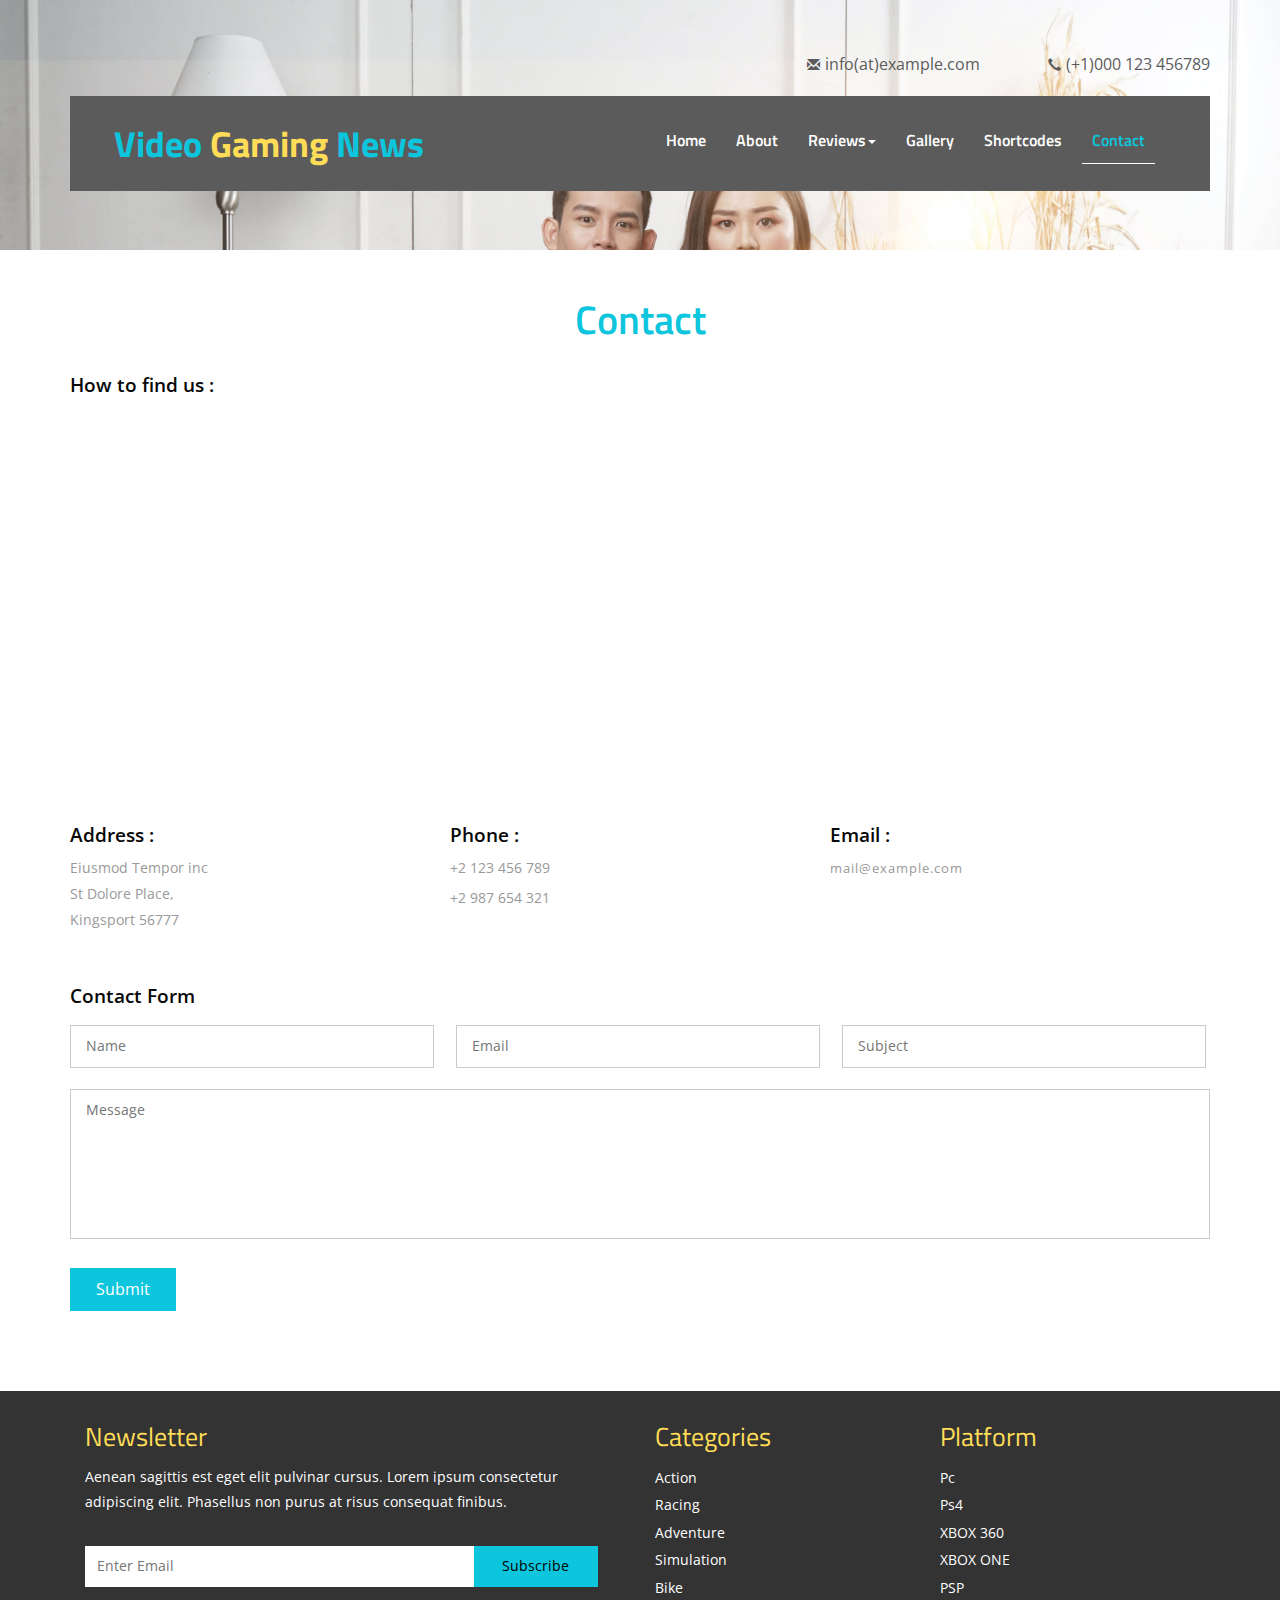
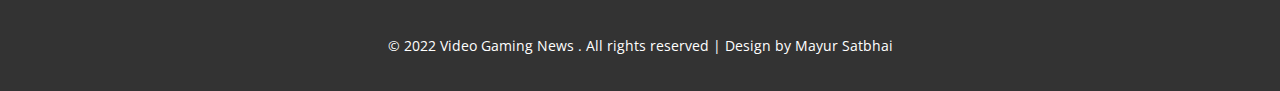
<file: contact.html>
<!DOCTYPE HTML>
<html>
<head>
<title>Video Gaming News a Games Category Flat Bootstrap Responsive Website Template | Contact :: w3layouts</title>

<link href="css/bootstrap.css" rel='stylesheet' type='text/css' />
<link href="css/style.css" rel='stylesheet' type='text/css' />

<!-- jQuery (necessary JavaScript plugins) -->
<script type='text/javascript' src="js/jquery-1.11.1.min.js"></script>
<!-- Custom Theme files -->
<link href='//fonts.googleapis.com/css?family=Open+Sans:400,300,600,700,800|Titillium+Web:400,600,700,300' rel='stylesheet' type='text/css'>
<!-- Custom Theme files -->
<!--//theme-style-->
<meta name="viewport" content="width=device-width, initial-scale=1">
<meta http-equiv="Content-Type" content="text/html; charset=utf-8" />
<meta name="keywords" content="Video Gaming News Responsive web template, Bootstrap Web Templates, Flat Web Templates, Andriod Compatible web template, 
Smartphone Compatible web template, free webdesigns for Nokia, Samsung, LG, SonyErricsson, Motorola web design" />
<script type="application/x-javascript"> addEventListener("load", function() { setTimeout(hideURLbar, 0); }, false); function hideURLbar(){ window.scrollTo(0,1); } </script>

  
</head>
<body>
<!-- header -->
<div class="banner banner2">
	 <div class="container">
		 <div class="headr-right">
				<div class="details">
					<ul>
						<li><a href="mailto:@example.com"><span class="glyphicon glyphicon-envelope" aria-hidden="true"></span>info(at)example.com</a></li>
						<li><span class="glyphicon glyphicon-earphone" aria-hidden="true"></span>(+1)000 123 456789</li>
					</ul>
			  </div>
		 </div>
		 <div class="banner_head_top">
			  <div class="logo">
					<h1><a href="index.html">Video  <span>Gaming </span>News</a></h1>
			 </div>	
			 <div class="top-menu">	 
			     <div class="content white">
					 <nav class="navbar navbar-default">
						 <div class="navbar-header">
							<button type="button" class="navbar-toggle" data-toggle="collapse" data-target="#bs-example-navbar-collapse-1">
								<span class="sr-only">Toggle navigation</span>
								<span class="icon-bar"></span>
								<span class="icon-bar"></span>
								<span class="icon-bar"></span>
							</button>				
						 </div>
						 <!--/navbar header-->		
						 <div class="collapse navbar-collapse" id="bs-example-navbar-collapse-1">
							 <ul class="nav navbar-nav">
								 <li><a href="index.html">Home</a></li>
								 <li><a href="about.html">About</a></li>
								 <li class="dropdown">
									<a href="#" class="scroll dropdown-toggle" data-toggle="dropdown">Reviews<b class="caret"></b></a>
									<ul class="dropdown-menu">
										<li><a href="review.html">Review 1</a></li>
										<li><a href="review.html">Review 2</a></li>
										<li><a href="review.html">Review 3</a></li>
									</ul>
								 </li>					
								 <li><a href="gallery.html">Gallery</a></li>
								 <li><a href="shortcodes.html">Shortcodes</a></li>
								 <li class="active"><a href="contact.html">Contact</a></li>
							 </ul>
							</div>
						  <!--/navbar collapse-->
					 </nav>
					  <!--/navbar-->
				 </div>
					 <div class="clearfix"></div>
					<script type="text/javascript" src="js/bootstrap-3.1.1.min.js"></script>
			  </div>
				 <div class="clearfix"></div>
		  </div>
	 </div>	 
</div>
<!---->
<div class="contact">
		<div class="container">
				<h2>Contact</h2>
			<div class="map">
				<h4>How to find us :</h4>
					<iframe src="https://www.google.com/maps/embed?pb=!1m18!1m12!1m3!1d3886.684442427422!2d80.23489400000001!3d13.055746999999991!2m3!1f0!2f0!3f0!3m2!1i1024!2i768!4f13.1!3m3!1m2!1s0x3a52665faca71f3d%3A0x4eb15438d7a22677!2sFrench+Loaf!5e0!3m2!1sen!2sin!4v1433740002194" style="border:0"></iframe>

				</div>
			<div class="address">
				<div class="col-md-4 address-grids">
					<h4>Address :</h4>
					<ul>
						<li><p>Eiusmod Tempor inc<br>
								St Dolore Place,<br>
								Kingsport 56777</p>
						</li>
					</ul>
				</div>
				<div class="col-md-4 address-grids">
					<h4>Phone :</h4>
					<p>+2 123 456 789</p>
					<p>+2 987 654 321</p>
				</div>
				<div class="col-md-4 address-grids">
					<h4>Email :</h4>
					<p><a href="mailto:example@email.com">mail@example.com</a></p>
				</div>
				<div class="clearfix"> </div>
			</div>	
			<div class="contact-form">
				<h4>Contact Form</h4>
				<form action="https://sendmail.w3layouts.com/submitForm" method="post">
					<input type="text" name="w3lName" placeholder="Name" required="">
					<input type="email" name="w3lSender" placeholder="Email" required="">
					<input type="text" name="w3lSubject" placeholder="Subject" required="">
					<textarea placeholder="Message" name="w3lMessage" required=""></textarea>
					<button type="submit" class="btn1 btn-1 btn-1b">Submit</button>
				</form>
			</div>	
		</div>
	</div>
	<!-- //contact -->

<!-- footer -->
<div class="footer">
	 <div class="container">
		 <div class="footer-grids">
			 <div class="col-md-6 news-ltr">
				 <h4>Newsletter</h4>
				 <p>Aenean sagittis est eget elit pulvinar cursus. Lorem ipsum consectetur adipiscing elit. Phasellus non purus at risus consequat finibus.</p>
				 <form action="#" method="post">					 
					<input type="text" class="text" name="email" placeholder="Enter Email" required="" />
					 <input type="submit" value="Subscribe">
					 <div class="clearfix"></div>
				 </form>		 
			 </div>
			 <div class="col-md-3 ftr-grid">
				 <h3>Categories</h3>
				 <ul class="ftr-list">
					 <li><a href="#">Action</a></li>
					 <li><a href="#">Racing</a></li>
					 <li><a href="#">Adventure</a></li>
					 <li><a href="#">Simulation</a></li>
					 <li><a href="#">Bike</a></li>
				 </ul>							 
			 </div>	
			 <div class="col-md-3 ftr-grid">
				 <h3>Platform</h3>
				 <ul class="ftr-list">
					 <li><a href="#">Pc</a></li>
					 <li><a href="#">Ps4</a></li>
					 <li><a href="#">XBOX 360</a></li>					 
					 <li><a href="#">XBOX ONE</a></li>
					 <li><a href="#">PSP</a></li>
				 </ul>				 
			 </div>			 	
			 <div class="clearfix"></div>
		 </div>
	 </div>
</div>
<!---->
<div class="copywrite">
	 <div class="container">
		 <p> © 2022 Video Gaming News  . All rights reserved | Design by Mayur Satbhai</p>
	 </div>
</div>
<!---->

</body>
</html>
</file>
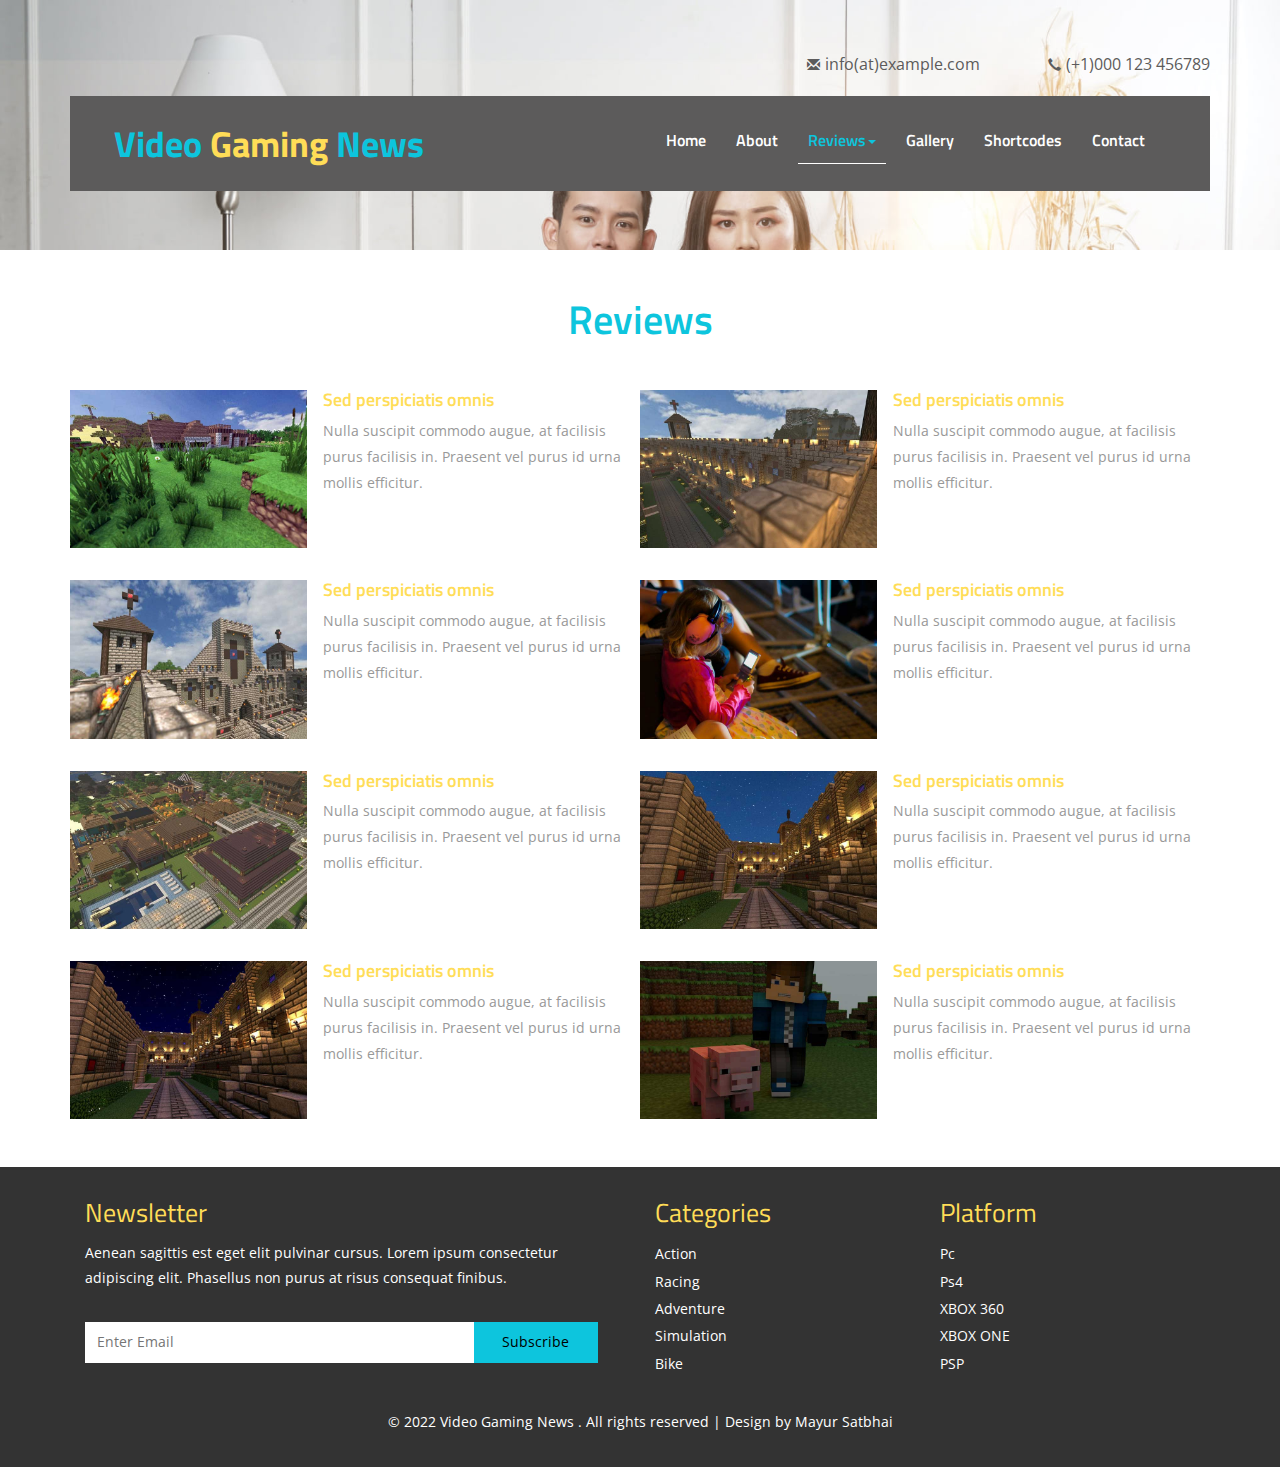
<file: review.html>
<!DOCTYPE HTML>
<html>
<head>
<title>Video Gaming News  a Games Category Flat Bootstrap Responsive Website Template | Reviews :: w3layouts</title>

<link href="css/bootstrap.css" rel='stylesheet' type='text/css' />
<link href="css/style.css" rel='stylesheet' type='text/css' />

<!-- jQuery (necessary JavaScript plugins) -->
<script type='text/javascript' src="js/jquery-1.11.1.min.js"></script>
<!-- Custom Theme files -->
<link href='//fonts.googleapis.com/css?family=Open+Sans:400,300,600,700,800|Titillium+Web:400,600,700,300' rel='stylesheet' type='text/css'>
<!-- Custom Theme files -->
<!--//theme-style-->
<meta name="viewport" content="width=device-width, initial-scale=1">
<meta http-equiv="Content-Type" content="text/html; charset=utf-8" />
<meta name="keywords" content="Video Gaming News  Responsive web template, Bootstrap Web Templates, Flat Web Templates, Andriod Compatible web template, 
Smartphone Compatible web template, free webdesigns for Nokia, Samsung, LG, SonyErricsson, Motorola web design" />
<script type="application/x-javascript"> addEventListener("load", function() { setTimeout(hideURLbar, 0); }, false); function hideURLbar(){ window.scrollTo(0,1); } </script>

  
</head>
<body>
<!-- header -->
<div class="banner banner2">
	 <div class="container">
		 <div class="headr-right">
				<div class="details">
					<ul>
						<li><a href="mailto:@example.com"><span class="glyphicon glyphicon-envelope" aria-hidden="true"></span>info(at)example.com</a></li>
						<li><span class="glyphicon glyphicon-earphone" aria-hidden="true"></span>(+1)000 123 456789</li>
					</ul>
			  </div>
		 </div>
		 <div class="banner_head_top">
			  <div class="logo">
					<h1><a href="index.html">Video  <span>Gaming </span>News</a></h1>
			 </div>	
			 <div class="top-menu">	 
			     <div class="content white">
					 <nav class="navbar navbar-default">
						 <div class="navbar-header">
							<button type="button" class="navbar-toggle" data-toggle="collapse" data-target="#bs-example-navbar-collapse-1">
								<span class="sr-only">Toggle navigation</span>
								<span class="icon-bar"></span>
								<span class="icon-bar"></span>
								<span class="icon-bar"></span>
							</button>				
						 </div>
						 <!--/navbar header-->		
						 <div class="collapse navbar-collapse" id="bs-example-navbar-collapse-1">
							 <ul class="nav navbar-nav">
								 <li><a href="index.html">Home</a></li>
								 <li><a href="about.html">About</a></li>
								 <li class="dropdown active">
									<a href="#" class="scroll dropdown-toggle" data-toggle="dropdown">Reviews<b class="caret"></b></a>
									<ul class="dropdown-menu">
										<li><a href="review.html">Review 1</a></li>
										<li><a href="review.html">Review 2</a></li>
										<li><a href="review.html">Review 3</a></li>
									</ul>
								 </li>					
								 <li><a href="gallery.html">Gallery</a></li>
								 <li><a href="shortcodes.html">Shortcodes</a></li>
								 <li><a href="contact.html">Contact</a></li>
							 </ul>
							</div>
						  <!--/navbar collapse-->
					 </nav>
					  <!--/navbar-->
				 </div>
					 <div class="clearfix"></div>
					<script type="text/javascript" src="js/bootstrap-3.1.1.min.js"></script>
			  </div>
				 <div class="clearfix"></div>
		  </div>
	 </div>	 
</div>
<!---->
<div class="review">
	 <div class="container">
		 <h2>Reviews</h2>
		 <div class="review-sec">
			 <div class="review-grids">
				 <div class="col-md-6 revw">
					 <div class="rft-grid">
						 <div class="col-md-5 rft-pic">
							 <a href="single.html"><img src="images/g7.jpg" class="img-responsive" alt=""/></a>
						 </div>
						 <div class="col-md-7 rft-pic-info">
							  <h4><a href="single.html">Sed perspiciatis omnis</a></h4>
							 <p>Nulla suscipit commodo augue, at facilisis purus facilisis in. Praesent vel purus id urna mollis efficitur.</p>
						 </div>
						 <div class="clearfix"></div>
					 </div>
				 </div>
				 <div class="col-md-6 revw">
					 <div class="rft-grid">
						 <div class="col-md-5 rft-pic">
							 <a href="single.html"><img src="images/g8.jpg" class="img-responsive" alt=""/></a>
						 </div>
						 <div class="col-md-7 rft-pic-info">
							  <h4><a href="single.html">Sed perspiciatis omnis</a></h4>
							 <p>Nulla suscipit commodo augue, at facilisis purus facilisis in. Praesent vel purus id urna mollis efficitur.</p>
						 </div>
						 <div class="clearfix"></div>
					 </div>
				 </div>
				 <div class="clearfix"></div>
			 </div>
			 <div class="review-grids">
				 <div class="col-md-6 revw">
					 <div class="rft-grid">
						 <div class="col-md-5 rft-pic">
							 <a href="single.html"><img src="images/g2.jpg" class="img-responsive" alt=""/></a>
						 </div>
						 <div class="col-md-7 rft-pic-info">
							  <h4><a href="single.html">Sed perspiciatis omnis</a></h4>
							 <p>Nulla suscipit commodo augue, at facilisis purus facilisis in. Praesent vel purus id urna mollis efficitur.</p>
						 </div>
						 <div class="clearfix"></div>
					 </div>
				 </div>
				 <div class="col-md-6 revw">
					 <div class="rft-grid">
						 <div class="col-md-5 rft-pic">
							 <a href="single.html"><img src="images/g1.jpg" class="img-responsive" alt=""/></a>
						 </div>
						 <div class="col-md-7 rft-pic-info">
							  <h4><a href="single.html">Sed perspiciatis omnis</a></h4>
							 <p>Nulla suscipit commodo augue, at facilisis purus facilisis in. Praesent vel purus id urna mollis efficitur.</p>
						 </div>
						 <div class="clearfix"></div>
					 </div>
				 </div>
				 <div class="clearfix"></div>
			 </div>
			 <div class="review-grids">
				 <div class="col-md-6 revw">
					 <div class="rft-grid">
						 <div class="col-md-5 rft-pic">
							 <a href="single.html"><img src="images/g3.jpg" class="img-responsive" alt=""/></a>
						 </div>
						 <div class="col-md-7 rft-pic-info">
							  <h4><a href="single.html">Sed perspiciatis omnis</a></h4>
							 <p>Nulla suscipit commodo augue, at facilisis purus facilisis in. Praesent vel purus id urna mollis efficitur.</p>
						 </div>
						 <div class="clearfix"></div>
					 </div>
				 </div>
				 <div class="col-md-6 revw">
					 <div class="rft-grid">
						 <div class="col-md-5 rft-pic">
							 <a href="single.html"><img src="images/g4.jpg" class="img-responsive" alt=""/></a>
						 </div>
						 <div class="col-md-7 rft-pic-info">
							  <h4><a href="single.html">Sed perspiciatis omnis</a></h4>
							 <p>Nulla suscipit commodo augue, at facilisis purus facilisis in. Praesent vel purus id urna mollis efficitur.</p>
						 </div>
						 <div class="clearfix"></div>
					 </div>
				 </div>
				 <div class="clearfix"></div>
			 </div>
			 <div class="review-grids">
				 <div class="col-md-6 revw">
					 <div class="rft-grid">
						 <div class="col-md-5 rft-pic">
							 <a href="single.html"><img src="images/g6.jpg" class="img-responsive" alt=""/></a>
						 </div>
						 <div class="col-md-7 rft-pic-info">
							  <h4><a href="single.html">Sed perspiciatis omnis</a></h4>
							 <p>Nulla suscipit commodo augue, at facilisis purus facilisis in. Praesent vel purus id urna mollis efficitur.</p>
						 </div>
						 <div class="clearfix"></div>
					 </div>
				 </div>
				 <div class="col-md-6 revw">
					 <div class="rft-grid">
						 <div class="col-md-5 rft-pic">
							 <a href="single.html"><img src="images/g9.jpg" class="img-responsive" alt=""/></a>
						 </div>
						 <div class="col-md-7 rft-pic-info">
							  <h4><a href="single.html">Sed perspiciatis omnis</a></h4>
							 <p>Nulla suscipit commodo augue, at facilisis purus facilisis in. Praesent vel purus id urna mollis efficitur.</p>
						 </div>
						 <div class="clearfix"></div>
					 </div>
				 </div>
				 <div class="clearfix"></div>
			 </div>
		 </div>
	 </div>
</div>
<!-- footer -->
<div class="footer">
	 <div class="container">
		 <div class="footer-grids">
			 <div class="col-md-6 news-ltr">
				 <h4>Newsletter</h4>
				 <p>Aenean sagittis est eget elit pulvinar cursus. Lorem ipsum consectetur adipiscing elit. Phasellus non purus at risus consequat finibus.</p>
				 <form action="#" method="post">					 
					<input type="text" class="text" name="email" placeholder="Enter Email" required="" />
					 <input type="submit" value="Subscribe">
					 <div class="clearfix"></div>
				 </form>			 
			 </div>
			 <div class="col-md-3 ftr-grid">
				 <h3>Categories</h3>
				 <ul class="ftr-list">
					 <li><a href="#">Action</a></li>
					 <li><a href="#">Racing</a></li>
					 <li><a href="#">Adventure</a></li>
					 <li><a href="#">Simulation</a></li>
					 <li><a href="#">Bike</a></li>
				 </ul>							 
			 </div>	
			 <div class="col-md-3 ftr-grid">
				 <h3>Platform</h3>
				 <ul class="ftr-list">
					 <li><a href="#">Pc</a></li>
					 <li><a href="#">Ps4</a></li>
					 <li><a href="#">XBOX 360</a></li>					 
					 <li><a href="#">XBOX ONE</a></li>
					 <li><a href="#">PSP</a></li>
				 </ul>				 
			 </div>			 	
			 <div class="clearfix"></div>
		 </div>
	 </div>
</div>
<!---->
<div class="copywrite">
	 <div class="container">
		 <p> © 2022 Video Gaming News  . All rights reserved | Design by Mayur Satbhai</p>
	 </div>
</div>
<!---->

</body>
</html>
</file>
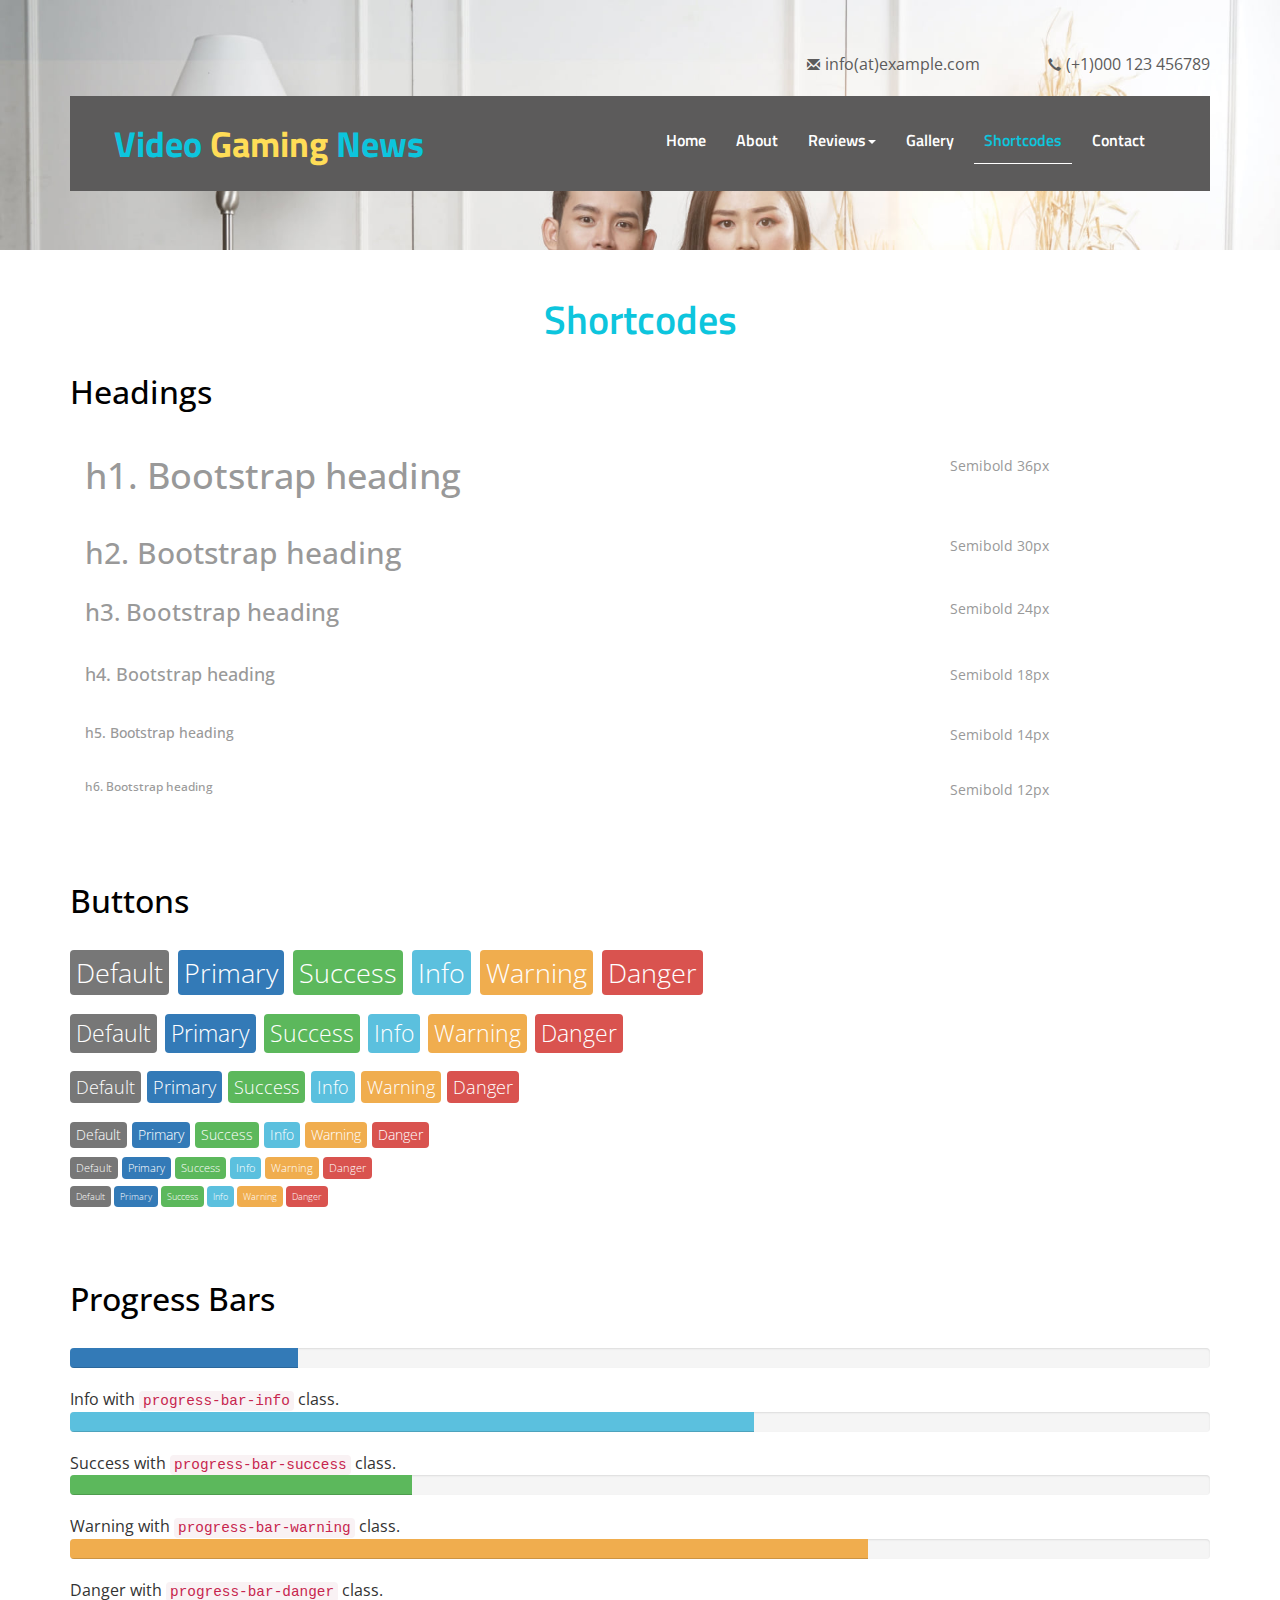
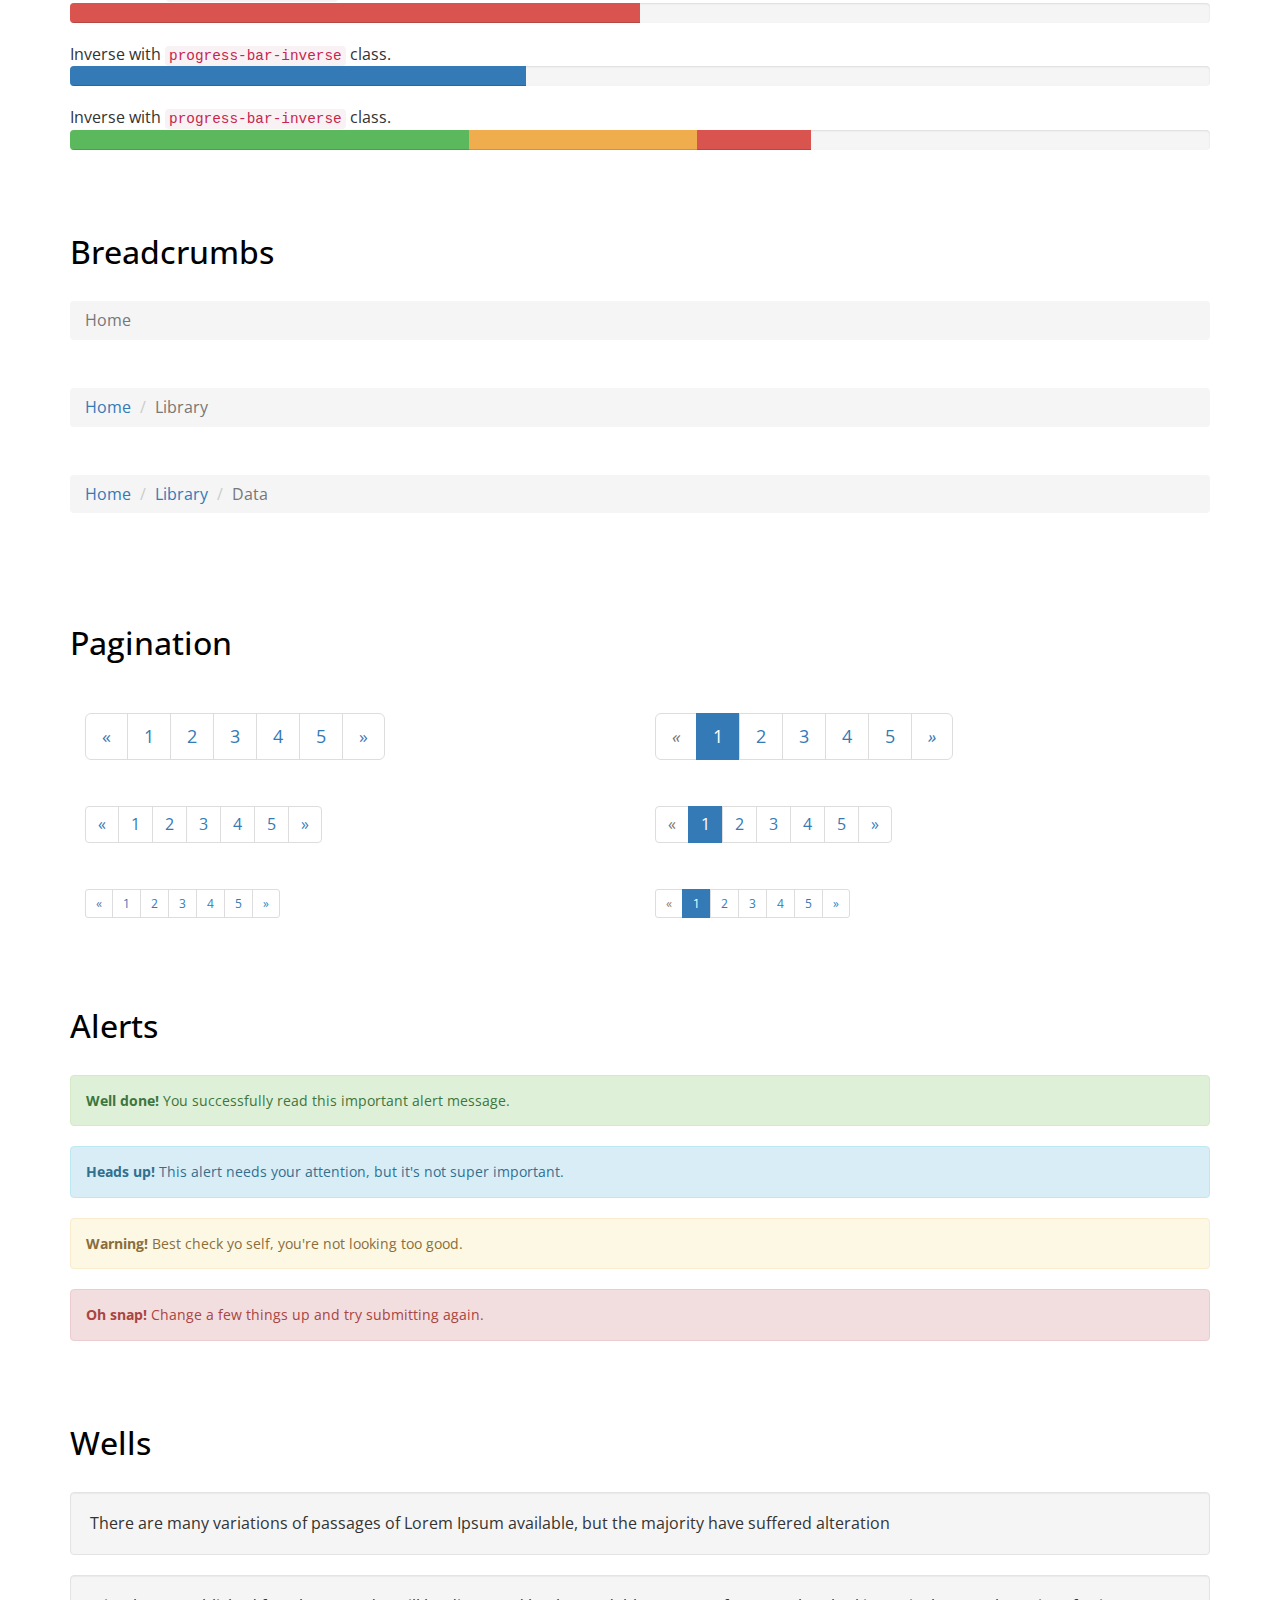
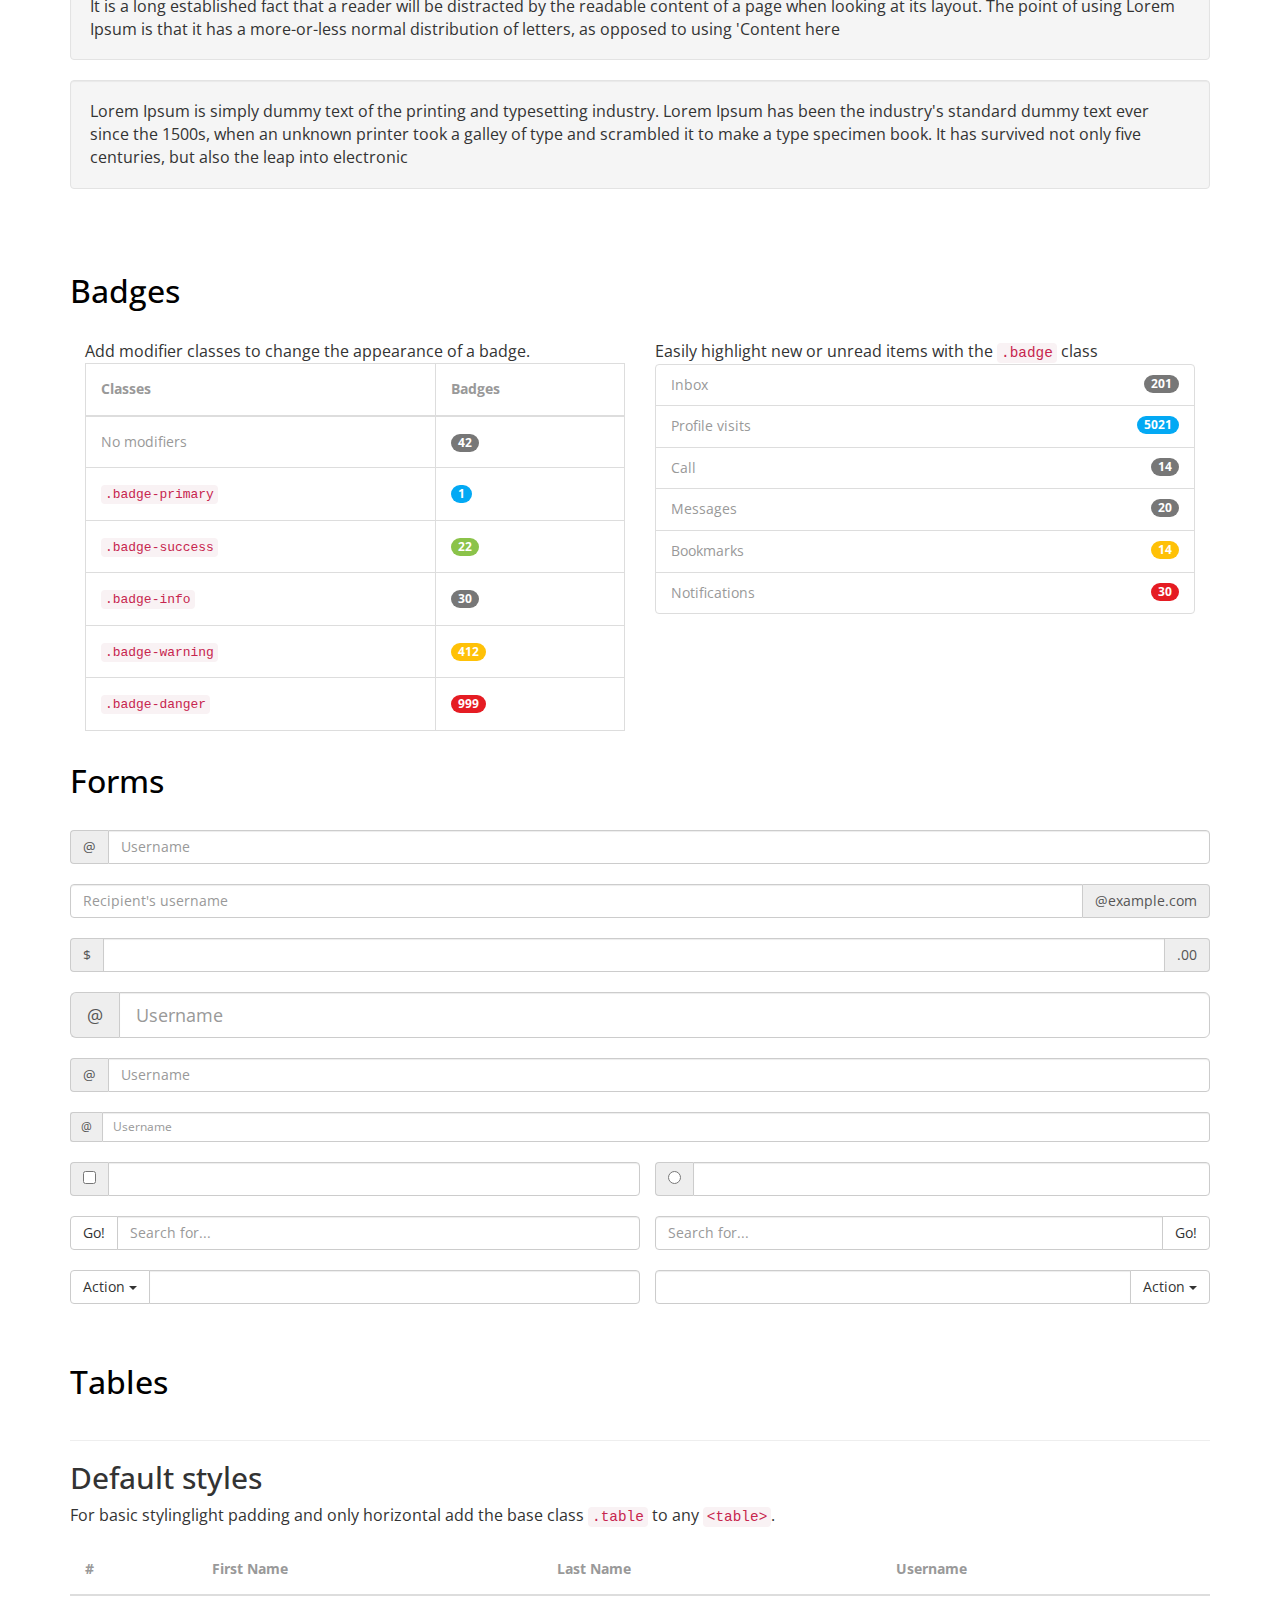
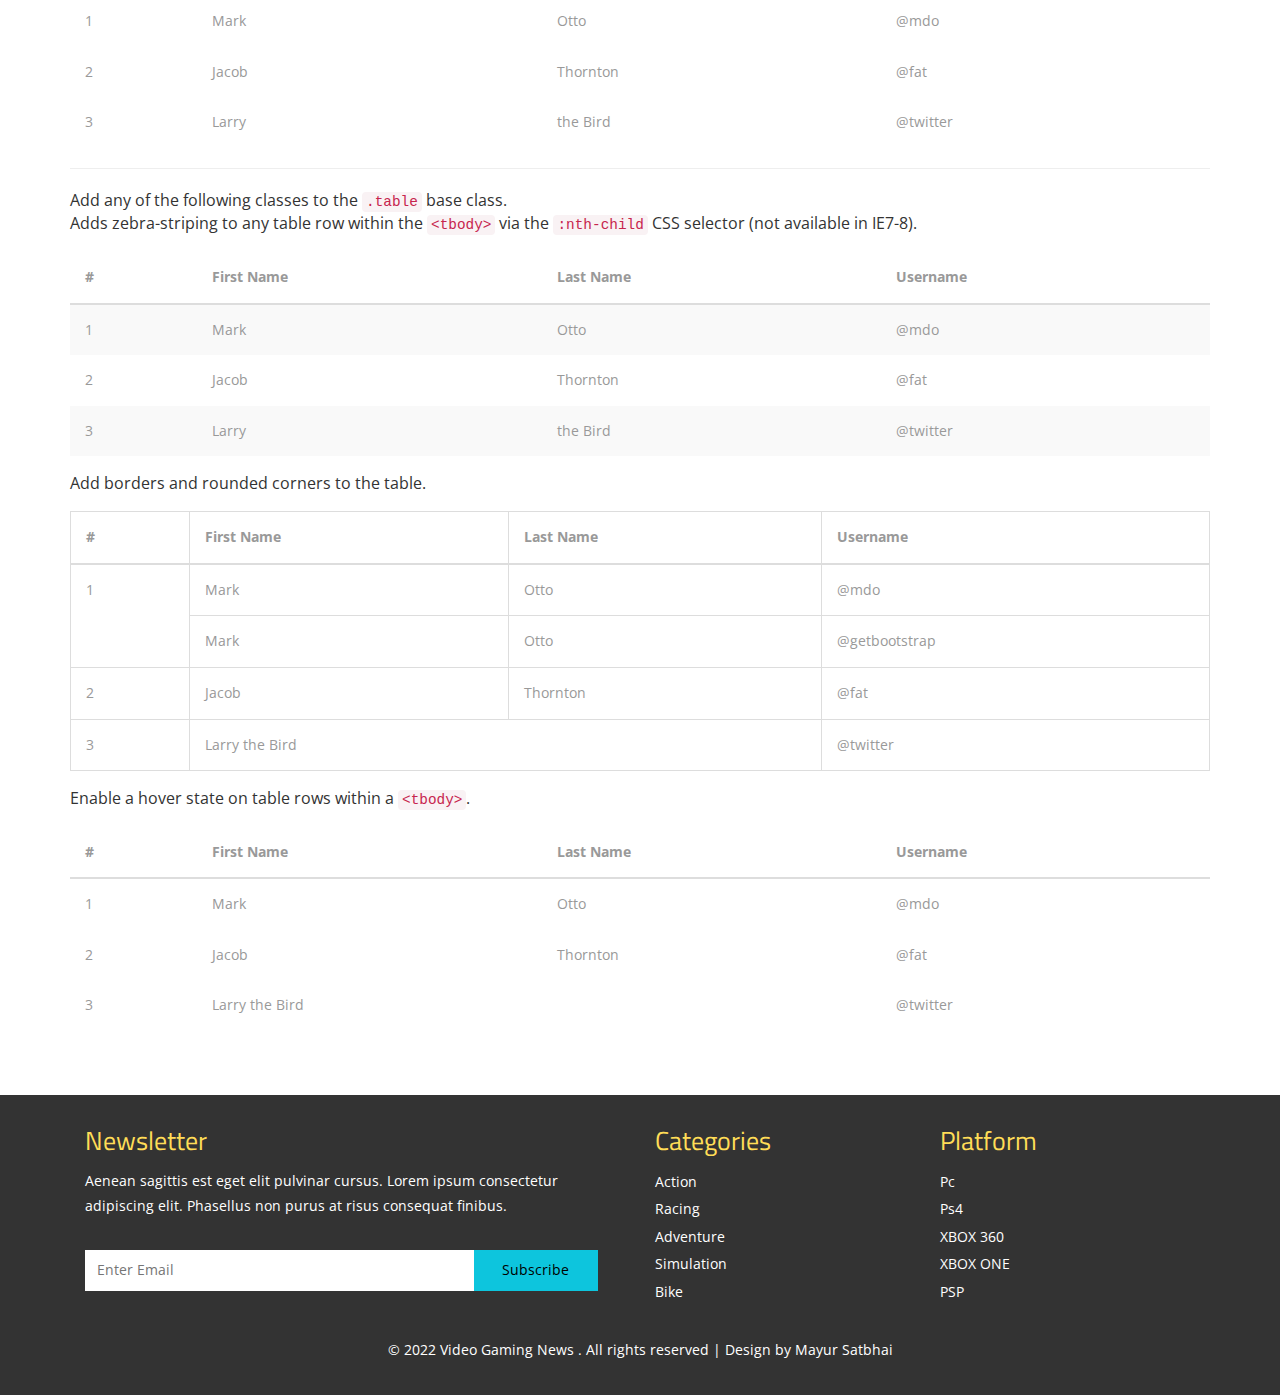
<file: shortcodes.html>
<!DOCTYPE HTML>
<html>
<head>
<title>Video Gaming News  a Games Category Flat Bootstrap Responsive Website Template | Shortcodes :: w3layouts</title>

<link href="css/bootstrap.css" rel='stylesheet' type='text/css' />
<link href="css/style.css" rel='stylesheet' type='text/css' />

<!-- jQuery (necessary JavaScript plugins) -->
<script type='text/javascript' src="js/jquery-1.11.1.min.js"></script>
<!-- Custom Theme files -->
<link href='//fonts.googleapis.com/css?family=Open+Sans:400,300,600,700,800|Titillium+Web:400,600,700,300' rel='stylesheet' type='text/css'>
<!-- Custom Theme files -->
<!--//theme-style-->
<meta name="viewport" content="width=device-width, initial-scale=1">
<meta http-equiv="Content-Type" content="text/html; charset=utf-8" />
<meta name="keywords" content="Video Gaming News  Responsive web template, Bootstrap Web Templates, Flat Web Templates, Andriod Compatible web template, 
Smartphone Compatible web template, free webdesigns for Nokia, Samsung, LG, SonyErricsson, Motorola web design" />
<script type="application/x-javascript"> addEventListener("load", function() { setTimeout(hideURLbar, 0); }, false); function hideURLbar(){ window.scrollTo(0,1); } </script>

  
</head>
<body>
<!-- header -->
<div class="banner banner2">
	 <div class="container">
		 <div class="headr-right">
				<div class="details">
					<ul>
						<li><a href="mailto:@example.com"><span class="glyphicon glyphicon-envelope" aria-hidden="true"></span>info(at)example.com</a></li>
						<li><span class="glyphicon glyphicon-earphone" aria-hidden="true"></span>(+1)000 123 456789</li>
					</ul>
			  </div>
		 </div>
		 <div class="banner_head_top">
			  <div class="logo">
					<h1><a href="index.html">Video  <span>Gaming </span>News</a></h1>
			 </div>	
			 <div class="top-menu">	 
			     <div class="content white">
					 <nav class="navbar navbar-default">
						 <div class="navbar-header">
							<button type="button" class="navbar-toggle" data-toggle="collapse" data-target="#bs-example-navbar-collapse-1">
								<span class="sr-only">Toggle navigation</span>
								<span class="icon-bar"></span>
								<span class="icon-bar"></span>
								<span class="icon-bar"></span>
							</button>				
						 </div>
						 <!--/navbar header-->		
						 <div class="collapse navbar-collapse" id="bs-example-navbar-collapse-1">
							 <ul class="nav navbar-nav">
								 <li><a href="index.html">Home</a></li>
								 <li><a href="about.html">About</a></li>
								 <li class="dropdown">
									<a href="#" class="scroll dropdown-toggle" data-toggle="dropdown">Reviews<b class="caret"></b></a>
									<ul class="dropdown-menu">
										<li><a href="review.html">Review 1</a></li>
										<li><a href="review.html">Review 2</a></li>
										<li><a href="review.html">Review 3</a></li>
									</ul>
								 </li>					
								 <li><a href="gallery.html">Gallery</a></li>
								 <li class="active"><a href="shortcodes.html">Shortcodes</a></li>
								 <li><a href="contact.html">Contact</a></li>
							 </ul>
							</div>
						  <!--/navbar collapse-->
					 </nav>
					  <!--/navbar-->
				 </div>
					 <div class="clearfix"></div>
					<script type="text/javascript" src="js/bootstrap-3.1.1.min.js"></script>
			  </div>
				 <div class="clearfix"></div>
		  </div>
	 </div>	 
</div>
<!---->
<!--pagesstarts-->
<div class="pages">
		<div class="container">
			 <h2 class="top">Shortcodes</h2>
			<div class="headdings">
				<h3 class="ghj">Headings</h3>
					<div class="bs-example">
						<table class="table">
						  <tbody>
							<tr>
							  <td><h1 id="h1.-bootstrap-heading">h1. Bootstrap heading<a class="anchorjs-link" href="#h1.-bootstrap-heading"><span class="anchorjs-icon"></span></a></h1></td>
							  <td class="type-info">Semibold 36px</td>
							</tr>
							<tr>
							  <td><h2 id="h2.-bootstrap-heading">h2. Bootstrap heading<a class="anchorjs-link" href="#h2.-bootstrap-heading"><span class="anchorjs-icon"></span></a></h2></td>
							  <td class="type-info">Semibold 30px</td>
							</tr>
							<tr>
							  <td><h3 id="h3.-bootstrap-heading">h3. Bootstrap heading<a class="anchorjs-link" href="#h3.-bootstrap-heading"><span class="anchorjs-icon"></span></a></h3></td>
							  <td class="type-info">Semibold 24px</td>
							</tr>
							<tr>
							  <td><h4 id="h4.-bootstrap-heading">h4. Bootstrap heading<a class="anchorjs-link" href="#h4.-bootstrap-heading"><span class="anchorjs-icon"></span></a></h4></td>
							  <td class="type-info">Semibold 18px</td>
							</tr>
							<tr>
							  <td><h5 id="h5.-bootstrap-heading">h5. Bootstrap heading<a class="anchorjs-link" href="#h5.-bootstrap-heading"><span class="anchorjs-icon"></span></a></h5></td>
							  <td class="type-info">Semibold 14px</td>
							</tr>
							<tr>
							  <td><h6>h6. Bootstrap heading</h6></td>
							  <td class="type-info">Semibold 12px</td>
							</tr>
						  </tbody>
						</table>
					</div>
			</div>
			<div class="Buttons">
				<h3 class="ghj">Buttons</h3>
				  <h1 class="b1">
					<a href="#"><span class="label label-default">Default</span></a>
					<a href="#"><span class="label label-primary">Primary</span></a>
					<a href="#"><span class="label label-success">Success</span></a>
					<a href="#"><span class="label label-info">Info</span></a>
					<a href="#"><span class="label label-warning">Warning</span></a>
					<a href="#"><span class="label label-danger">Danger</span></a>
				  </h1>
				  <h2 class="b2">
					<a href="#"><span class="label label-default">Default</span></a>
					<a href="#"><span class="label label-primary">Primary</span></a>
					<a href="#"><span class="label label-success">Success</span></a>
					<a href="#"><span class="label label-info">Info</span></a>
					<a href="#"><span class="label label-warning">Warning</span></a>
					<a href="#"><span class="label label-danger">Danger</span></a>
				  </h2>
				  <h3 class="b3">
					<a href="#"><span class="label label-default">Default</span></a>
					<a href="#"><span class="label label-primary">Primary</span></a>
					<a href="#"><span class="label label-success">Success</span></a>
					<a href="#"><span class="label label-info">Info</span></a>
					<a href="#"><span class="label label-warning">Warning</span></a>
					<a href="#"><span class="label label-danger">Danger</span></a>
				  </h3>
				  <h4 class="b4">
					<a href="#"><span class="label label-default">Default</span></a>
					<a href="#"><span class="label label-primary">Primary</span></a>
					<a href="#"><span class="label label-success">Success</span></a>
					<a href="#"><span class="label label-info">Info</span></a>
					<a href="#"><span class="label label-warning">Warning</span></a>
					<a href="#"><span class="label label-danger">Danger</span></a>
				  </h4>
				  <h5 class="b5">
					<a href="#"><span class="label label-default">Default</span></a>
					<a href="#"><span class="label label-primary">Primary</span></a>
					<a href="#"><span class="label label-success">Success</span></a>
					<a href="#"><span class="label label-info">Info</span></a>
					<a href="#"><span class="label label-warning">Warning</span></a>
					<a href="#"><span class="label label-danger">Danger</span></a>
				  </h5>
				  <h6 class="b6">
					<a href="#"><span class="label label-default">Default</span></a>
					<a href="#"><span class="label label-primary">Primary</span></a>
					<a href="#"><span class="label label-success">Success</span></a>
					<a href="#"><span class="label label-info">Info</span></a>
					<a href="#"><span class="label label-warning">Warning</span></a>
					<a href="#"><span class="label label-danger">Danger</span></a>
				  </h6>
		    </div>
		    <div class="progress-bars">
			 <h3 class="ghj">Progress Bars</h3>
				 <div class="tab-content">
					  <div class="tab-pane active" id="domprogress">
						  <div class="progress">    
							<div class="progress-bar progress-bar-primary" style="width: 20%"></div>
						  </div>
						  <p>Info with <code>progress-bar-info</code> class.</p>
						  <div class="progress">    
							<div class="progress-bar progress-bar-info" style="width: 60%"></div>
						  </div>
						  <p>Success with <code>progress-bar-success</code> class.</p>
						  <div class="progress">
							<div class="progress-bar progress-bar-success" style="width: 30%"></div>
						  </div>
						  <p>Warning with <code>progress-bar-warning</code> class.</p>
						  <div class="progress">
							<div class="progress-bar progress-bar-warning" style="width: 70%"></div>
						  </div>
						  <p>Danger with <code>progress-bar-danger</code> class.</p>
						  <div class="progress">
							<div class="progress-bar progress-bar-danger" style="width: 50%"></div>
						  </div>
						  <p>Inverse with <code>progress-bar-inverse</code> class.</p>
						  <div class="progress">
							<div class="progress-bar progress-bar-inverse" style="width: 40%"></div>
						  </div>
						   <p>Inverse with <code>progress-bar-inverse</code> class.</p>
						  <div class="progress">
							<div class="progress-bar progress-bar-success" style="width: 35%"><span class="sr-only">35% Complete (success)</span></div>
							<div class="progress-bar progress-bar-warning" style="width: 20%"><span class="sr-only">20% Complete (warning)</span></div>
							<div class="progress-bar progress-bar-danger" style="width: 10%"><span class="sr-only">10% Complete (danger)</span></div>
						  </div>
					</div>
			   </div>
		    </div>
			<div class="bread-crumbs">
				 <h3 class="ghj">Breadcrumbs</h3>
				   <ol class="breadcrumb">
				  <li class="active">Home</li>
				</ol>
				<ol class="breadcrumb">
				  <li><a href="#">Home</a></li>
				  <li class="active">Library</li>
				</ol>
				<ol class="breadcrumb">
				  <li><a href="#">Home</a></li>
				  <li><a href="#">Library</a></li>
				  <li class="active">Data</li>
				</ol>
		    </div>
			<div class="pagenatin">
				<h3 class="ghj">Pagination</h3>
					<div class="col-md-6">
					  <nav>
					  <ul class="pagination pagination-lg">
						<li><a href="#" aria-label="Previous"><span aria-hidden="true">«</span></a></li>
						<li><a href="#">1</a></li>
						<li><a href="#">2</a></li>
						<li><a href="#">3</a></li>
						<li><a href="#">4</a></li>
						<li><a href="#">5</a></li>
						<li><a href="#" aria-label="Next"><span aria-hidden="true">»</span></a></li>
					  </ul>
					  </nav>
					  <nav>
					  <ul class="pagination">
						<li><a href="#" aria-label="Previous"><span aria-hidden="true">«</span></a></li>
						<li><a href="#">1</a></li>
						<li><a href="#">2</a></li>
						<li><a href="#">3</a></li>
						<li><a href="#">4</a></li>
						<li><a href="#">5</a></li>
						<li><a href="#" aria-label="Next"><span aria-hidden="true">»</span></a></li>
					  </ul>
					  </nav>
					  <nav>
						<ul class="pagination pagination-sm">
							<li><a href="#" aria-label="Previous"><span aria-hidden="true">«</span></a></li>
							<li><a href="#">1</a></li>
							<li><a href="#">2</a></li>
							<li><a href="#">3</a></li>
							<li><a href="#">4</a></li>
							<li><a href="#">5</a></li>
							<li><a href="#" aria-label="Next"><span aria-hidden="true">»</span></a></li>
						</ul>
					  </nav>
					</div>
					<div class="col-md-6">
						<nav>
							<ul class="pagination pagination-lg">
									<li class="disabled"><a href="#"><i class="fa fa-angle-left">«</i></a></li>
									<li class="active"><a href="#">1</a></li>
									<li><a href="#">2</a></li>
									<li><a href="#">3</a></li>
									<li><a href="#">4</a></li>
									<li><a href="#">5</a></li>
									<li><a href="#"><i class="fa fa-angle-right">»</i></a></li>
							</ul>
						</nav>
						<nav>
						  <ul class="pagination">
							<li class="disabled"><a href="#" aria-label="Previous"><span aria-hidden="true">«</span></a></li>
							<li class="active"><a href="#">1 <span class="sr-only">(current)</span></a></li>
							<li><a href="#">2</a></li>
							<li><a href="#">3</a></li>
							<li><a href="#">4</a></li>
							<li><a href="#">5</a></li>
							<li><a href="#" aria-label="Next"><span aria-hidden="true">»</span></a></li>
						 </ul>
					    </nav>
					    <nav>
							 <ul class="pagination pagination-sm">
								<li class="disabled"><a href="#"><i class="fa fa-angle-left"></i>«</a></li>
								<li class="active"><a href="#">1</a></li>
								<li><a href="#">2</a></li>
								<li><a href="#">3</a></li>
								<li><a href="#">4</a></li>
								<li><a href="#">5</a></li>
								<li><a href="#"><i class="fa fa-angle-right"></i>»</a></li>
							</ul>
						</nav>
					</div>
					<div class="clearfix"> </div>
			</div>
			<div class="alerts">
			  <h3 class="ghj">Alerts</h3>
			   <div class="alert alert-success" role="alert">
					<strong>Well done!</strong> You successfully read this important alert message.
			   </div>
			   <div class="alert alert-info" role="alert">
					<strong>Heads up!</strong> This alert needs your attention, but it's not super important.
			   </div>
			   <div class="alert alert-warning" role="alert">
					<strong>Warning!</strong> Best check yo self, you're not looking too good.
			   </div>
			   <div class="alert alert-danger" role="alert">
					<strong>Oh snap!</strong> Change a few things up and try submitting again.
			   </div>
		    </div>
			<div class="distracted">
			  <h3 class="ghj">Wells</h3>
				   <div class="well">
					There are many variations of passages of Lorem Ipsum available, but the majority have suffered alteration
				   </div>
				   <div class="well">
					It is a long established fact that a reader will be distracted by the readable content of a page when looking at its layout. The point of using Lorem Ipsum is that it has a more-or-less normal distribution of letters, as opposed to using 'Content here
				   </div>
				   <div class="well">
					Lorem Ipsum is simply dummy text of the printing and typesetting industry. Lorem Ipsum has been the industry's standard dummy text ever since the 1500s, when an unknown printer took a galley of type and scrambled it to make a type specimen book. It has survived not only five centuries, but also the leap into electronic
				   </div>
		    </div>
		<div class="appearance">
			 <h3 class="ghj">Badges</h3>
				<div class="col-md-6">
					<p>Add modifier classes to change the appearance of a badge.</p>
					  <table class="table table-bordered">
						<thead>
							<tr>
								<th>Classes</th>
								<th>Badges</th>
							</tr>
						</thead>
						<tbody>
							<tr>
								<td>No modifiers</td>
								<td><span class="badge">42</span></td>
							</tr>
							<tr>
								<td><code>.badge-primary</code></td>
								<td><span class="badge badge-primary">1</span></td>
							</tr>
							<tr>
								<td><code>.badge-success</code></td>
								<td><span class="badge badge-success">22</span></td>
							</tr>
							<tr>
								<td><code>.badge-info</code></td>
								<td><span class="badge badge-info">30</span></td>
							</tr>
							<tr>
								<td><code>.badge-warning</code></td>
								<td><span class="badge badge-warning">412</span></td>
							</tr>
							<tr>
								<td><code>.badge-danger</code></td>
								<td><span class="badge badge-danger">999</span></td>
							</tr>
						</tbody>
					  </table>                    
				</div>
				<div class="col-md-6">
				  <p>Easily highlight new or unread items with the <code>.badge</code> class</p>
					<div class="list-group list-group-alternate"> 
						<a href="#" class="list-group-item"><span class="badge">201</span> <i class="ti ti-email"></i> Inbox </a> 
						<a href="#" class="list-group-item"><span class="badge badge-primary">5021</span> <i class="ti ti-eye"></i> Profile visits </a> 
						<a href="#" class="list-group-item"><span class="badge">14</span> <i class="ti ti-headphone-alt"></i> Call </a> 
						<a href="#" class="list-group-item"><span class="badge">20</span> <i class="ti ti-comments"></i> Messages </a> 
						<a href="#" class="list-group-item"><span class="badge badge-warning">14</span> <i class="ti ti-bookmark"></i> Bookmarks </a> 
						<a href="#" class="list-group-item"><span class="badge badge-danger">30</span> <i class="ti ti-bell"></i> Notifications </a> 
					</div>
			    </div>
			   <div class="clearfix"> </div>
			</div>
			<h3 class="bars">Forms</h3>
			<div class="input-group">
				<span class="input-group-addon" id="basic-addon1">@</span>
				<input type="text" class="form-control" placeholder="Username" aria-describedby="basic-addon1">
			</div>
			<div class="input-group">
				<input type="text" class="form-control" placeholder="Recipient's username" aria-describedby="basic-addon2">
				<span class="input-group-addon" id="basic-addon2">@example.com</span>
			</div>
			<div class="input-group">
				<span class="input-group-addon">$</span>
					<input type="text" class="form-control" aria-label="Amount (to the nearest dollar)">
				<span class="input-group-addon">.00</span>
			</div>
			<div class="input-group input-group-lg">
				<span class="input-group-addon" id="sizing-addon1">@</span>
				<input type="text" class="form-control" placeholder="Username" aria-describedby="sizing-addon1">
			</div>
			<div class="input-group">
				<span class="input-group-addon" id="sizing-addon2">@</span>
				<input type="text" class="form-control" placeholder="Username" aria-describedby="sizing-addon2">
			</div>
			<div class="input-group input-group-sm">
				<span class="input-group-addon" id="sizing-addon3">@</span>
				<input type="text" class="form-control" placeholder="Username" aria-describedby="sizing-addon3">
			</div>
			<div class="row">
				<div class="col-lg-6 in-gp-tl">
					<div class="input-group">
						<span class="input-group-addon">
							<input type="checkbox" aria-label="...">
						</span>
						<input type="text" class="form-control" aria-label="...">
					</div><!-- /input-group -->
				</div><!-- /.col-lg-6 -->
				<div class="col-lg-6 in-gp-tb">
					<div class="input-group">
						<span class="input-group-addon">
							<input type="radio" aria-label="...">
						</span>
						<input type="text" class="form-control" aria-label="...">
					</div><!-- /input-group -->
				</div><!-- /.col-lg-6 -->
			</div><!-- /.row -->
			<div class="row">
				<div class="col-lg-6 in-gp-tl">
					<div class="input-group">
						<span class="input-group-btn">
							<button class="btn btn-default" type="button">Go!</button>
						</span>
						<input type="text" class="form-control" placeholder="Search for...">
					</div><!-- /input-group -->
				</div><!-- /.col-lg-6 -->
				<div class="col-lg-6 in-gp-tb">
					<div class="input-group">
						<input type="text" class="form-control" placeholder="Search for...">
						<span class="input-group-btn">
							<button class="btn btn-default" type="button">Go!</button>
						</span>
					</div><!-- /input-group -->
				</div><!-- /.col-lg-6 -->
			</div><!-- /.row -->
			<div class="row">
				<div class="col-lg-6 in-gp-tl">
					<div class="input-group">
						<div class="input-group-btn">
							<button type="button" class="btn btn-default dropdown-toggle" data-toggle="dropdown" aria-haspopup="true" aria-expanded="false">Action <span class="caret"></span></button>
							<ul class="dropdown-menu">
								<li><a href="#">Action</a></li>
								<li><a href="#">Another action</a></li>
								<li><a href="#">Something else here</a></li>
								<li role="separator" class="divider"></li>
								<li><a href="#">Separated link</a></li>
							</ul>
						</div><!-- /btn-group -->
						<input type="text" class="form-control" aria-label="...">
					</div><!-- /input-group -->
				</div><!-- /.col-lg-6 -->
				<div class="col-lg-6 in-gp-tb">
					<div class="input-group">
						<input type="text" class="form-control" aria-label="...">
						<div class="input-group-btn">
							<button type="button" class="btn btn-default dropdown-toggle" data-toggle="dropdown" aria-haspopup="true" aria-expanded="false">Action <span class="caret"></span></button>
							<ul class="dropdown-menu dropdown-menu-right">
								<li><a href="#">Action</a></li>
								<li><a href="#">Another action</a></li>
								<li><a href="#">Something else here</a></li>
								<li role="separator" class="divider"></li>
								<li><a href="#">Separated link</a></li>
							</ul>
						</div><!-- /btn-group -->
					</div><!-- /input-group -->
				</div><!-- /.col-lg-6 -->
			</div><!-- /.row -->
			<div class="page-header">
				<h3 class="bars">Tables</h3>
			</div>
			<h2 class="typoh2">Default styles</h2>
			<p>For basic stylinglight padding and only horizontal add the base class <code>.table</code> to any <code>&lt;table&gt;</code>.</p>
			<div class="bs-docs-example">
				<table class="table">
					<thead>
						<tr>
							<th>#</th>
							<th>First Name</th>
							<th>Last Name</th>
							<th>Username</th>
						</tr>
					</thead>
					<tbody>
						<tr>
							<td>1</td>
							<td>Mark</td>
							<td>Otto</td>
							<td>@mdo</td>
						</tr>
						<tr>
							<td>2</td>
							<td>Jacob</td>
							<td>Thornton</td>
							<td>@fat</td>
						</tr>
						<tr>
							<td>3</td>
							<td>Larry</td>
							<td>the Bird</td>
							<td>@twitter</td>
						</tr>
					</tbody>
				</table>
			</div>
	      <hr class="bs-docs-separator">
			<p>Add any of the following classes to the <code>.table</code> base class.</p>
			<p>Adds zebra-striping to any table row within the <code>&lt;tbody&gt;</code> via the <code>:nth-child</code> CSS selector (not available in IE7-8).</p>
			<div class="bs-docs-example">
				<table class="table table-striped">
					<thead>
						<tr>
							<th>#</th>
							<th>First Name</th>
							<th>Last Name</th>
							<th>Username</th>
						</tr>
					</thead>
					<tbody>
						<tr>
							<td>1</td>
							<td>Mark</td>
							<td>Otto</td>
							<td>@mdo</td>
						</tr>
						<tr>
							<td>2</td>
							<td>Jacob</td>
							<td>Thornton</td>
							<td>@fat</td>
						</tr>
						<tr>
							<td>3</td>
							<td>Larry</td>
							<td>the Bird</td>
							<td>@twitter</td>
						</tr>
					</tbody>
				</table>
			</div>
			<p>Add borders and rounded corners to the table.</p>
			<div class="bs-docs-example">
				<table class="table table-bordered">
					<thead>
						<tr>
							<th>#</th>
							<th>First Name</th>
							<th>Last Name</th>
							<th>Username</th>
						</tr>
					</thead>
					<tbody>
						<tr>
							<td rowspan="2">1</td>
							<td>Mark</td>
							<td>Otto</td>
							<td>@mdo</td>
						</tr>
						<tr>
							<td>Mark</td>
							<td>Otto</td>
							<td>@getbootstrap</td>
						</tr>
						<tr>
							<td>2</td>
							<td>Jacob</td>
							<td>Thornton</td>
							<td>@fat</td>
						</tr>
						<tr>
							<td>3</td>
							<td colspan="2">Larry the Bird</td>
							<td>@twitter</td>
						</tr>
					</tbody>
				</table>
			</div>
			<p>Enable a hover state on table rows within a <code>&lt;tbody&gt;</code>.</p>
			<div class="bs-docs-example">
				<table class="table table-hover">
					<thead>
						<tr>
						  <th>#</th>
						  <th>First Name</th>
						  <th>Last Name</th>
						  <th>Username</th>
						</tr>
					</thead>
					<tbody>
						<tr>
						  <td>1</td>
						  <td>Mark</td>
						  <td>Otto</td>
						  <td>@mdo</td>
						</tr>
						<tr>
						  <td>2</td>
						  <td>Jacob</td>
						  <td>Thornton</td>
						  <td>@fat</td>
						</tr>
						<tr>
						  <td>3</td>
						  <td colspan="2">Larry the Bird</td>
						  <td>@twitter</td>
						</tr>
					</tbody>
				</table>
			</div>

		</div>	
</div>	
<!-- footer -->
<div class="footer">
	 <div class="container">
		 <div class="footer-grids">
			 <div class="col-md-6 news-ltr">
				 <h4>Newsletter</h4>
				 <p>Aenean sagittis est eget elit pulvinar cursus. Lorem ipsum consectetur adipiscing elit. Phasellus non purus at risus consequat finibus.</p>
				 <form action="#" method="post">					 
					<input type="text" class="text" name="email" placeholder="Enter Email" required="" />
					 <input type="submit" value="Subscribe">
					 <div class="clearfix"></div>
				 </form>		 
			 </div>
			 <div class="col-md-3 ftr-grid">
				 <h3>Categories</h3>
				 <ul class="ftr-list">
					 <li><a href="#">Action</a></li>
					 <li><a href="#">Racing</a></li>
					 <li><a href="#">Adventure</a></li>
					 <li><a href="#">Simulation</a></li>
					 <li><a href="#">Bike</a></li>
				 </ul>							 
			 </div>	
			 <div class="col-md-3 ftr-grid">
				 <h3>Platform</h3>
				 <ul class="ftr-list">
					 <li><a href="#">Pc</a></li>
					 <li><a href="#">Ps4</a></li>
					 <li><a href="#">XBOX 360</a></li>					 
					 <li><a href="#">XBOX ONE</a></li>
					 <li><a href="#">PSP</a></li>
				 </ul>				 
			 </div>			 	
			 <div class="clearfix"></div>
		 </div>
	 </div>
</div>
<!---->
<div class="copywrite">
	 <div class="container">
		 <p> © 2022 Video Gaming News  . All rights reserved | Design by Mayur Satbhai</p>
	 </div>
</div>


</body>
</html>
</file>
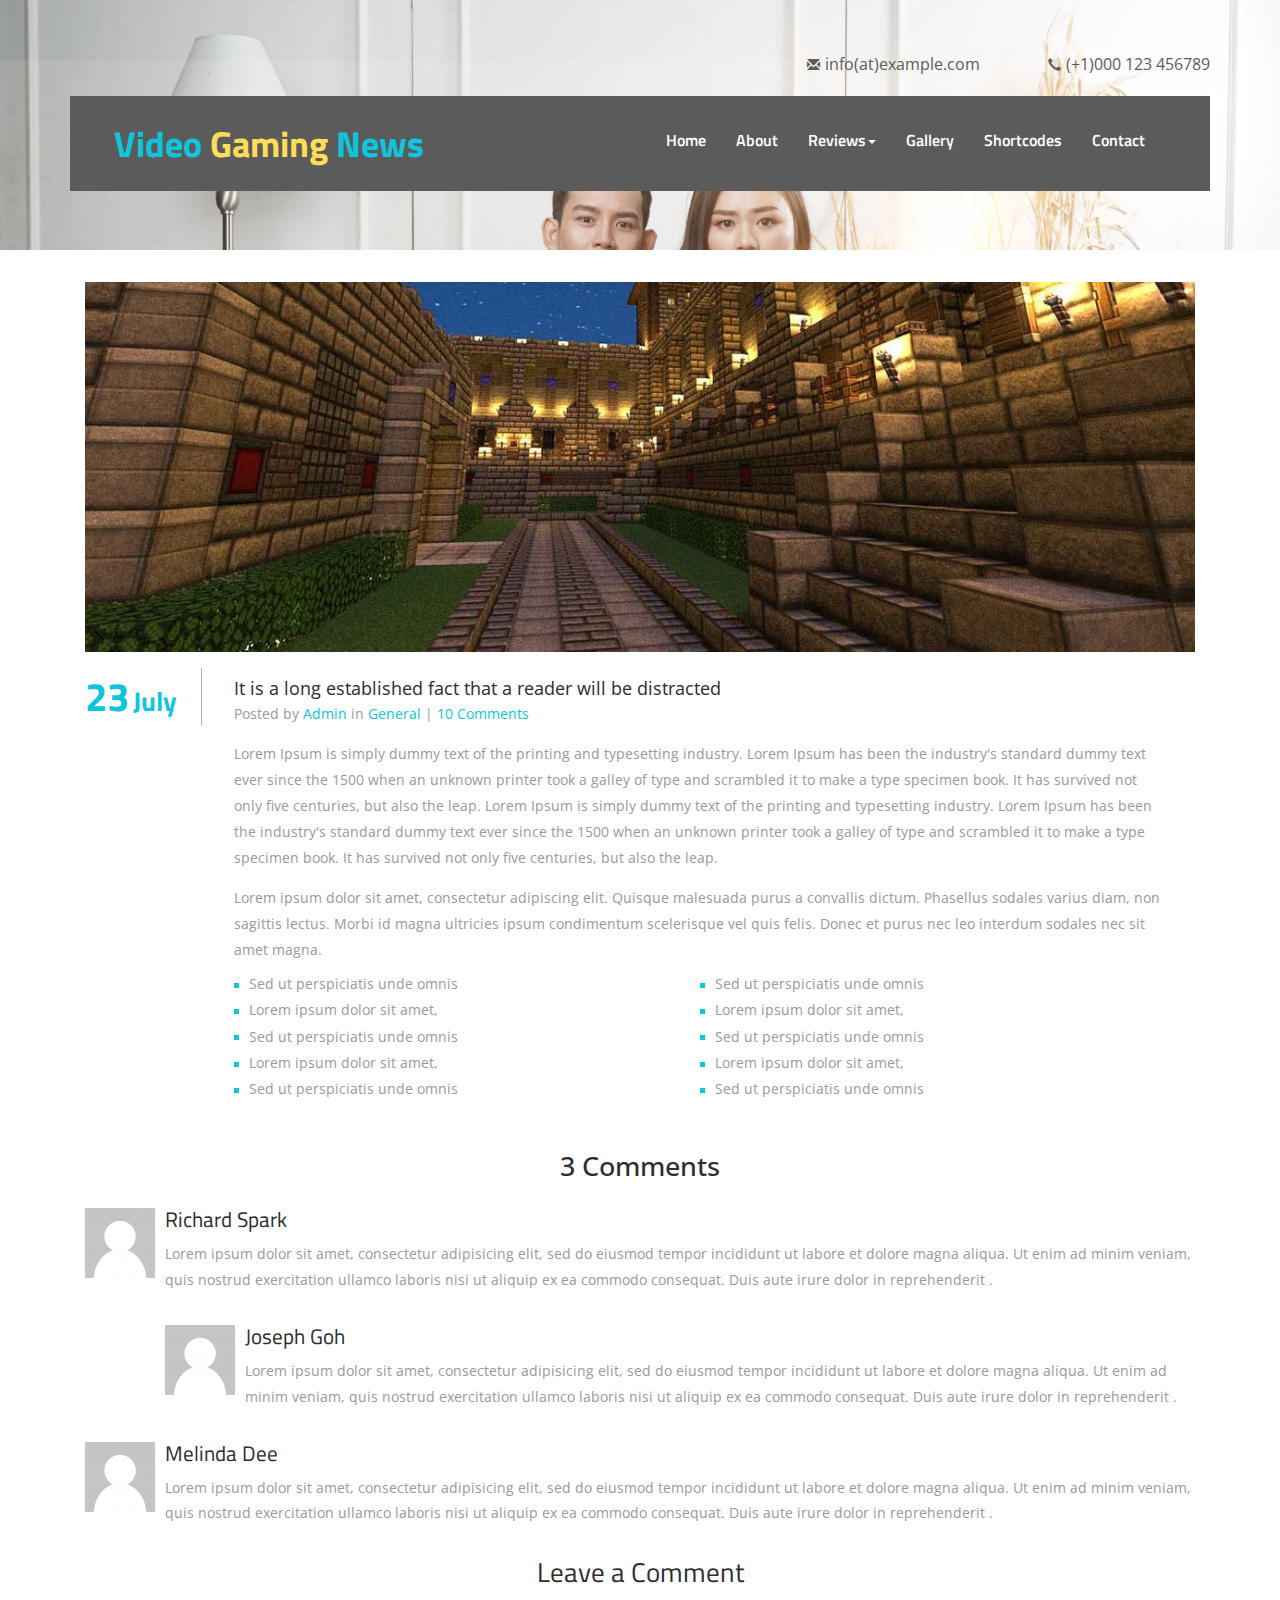
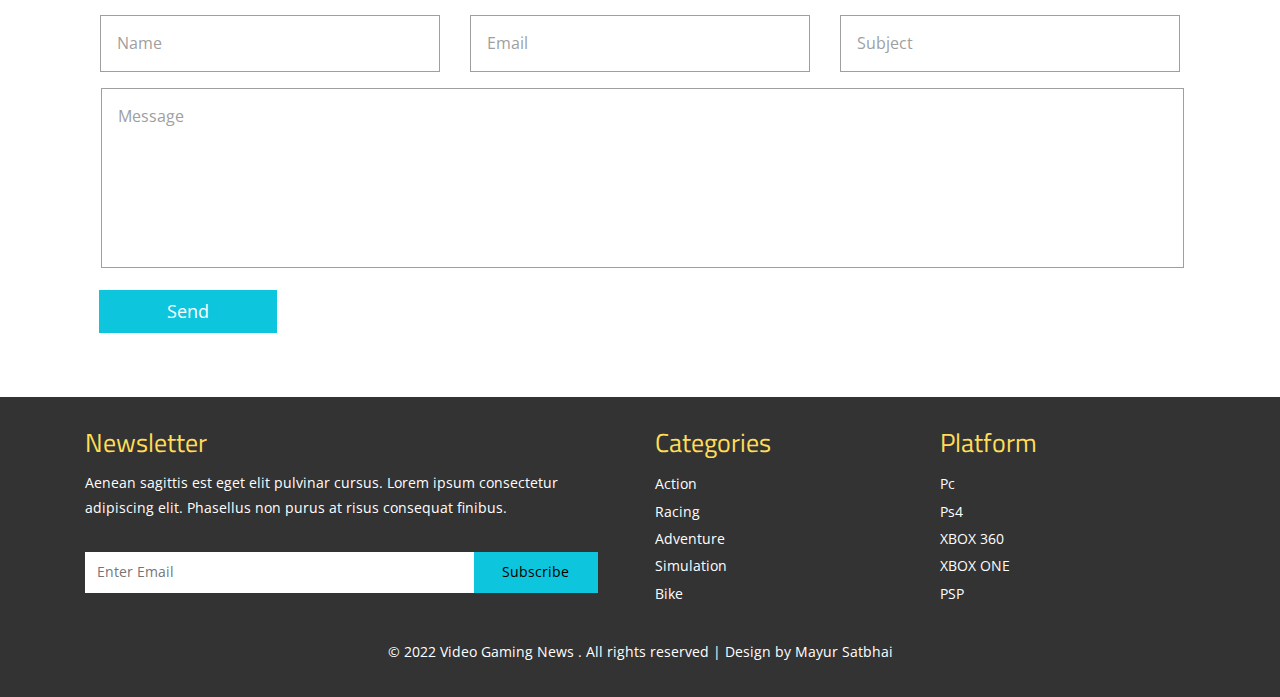
<file: single.html>
<!DOCTYPE HTML>
<html>
<head>
<title>Video Gaming News  a Games Category Flat Bootstrap Responsive Website Template | Single :: w3layouts</title>

<link href="css/bootstrap.css" rel="stylesheet" type="text/css" media="all" />
<link href="css/style.css" rel='stylesheet' type='text/css' />
<link href='//fonts.googleapis.com/css?family=Open+Sans:400,300,600,700,800|Titillium+Web:400,600,700,300' rel='stylesheet' type='text/css'>
<!-- jQuery (necessary JavaScript plugins) -->
<script type='text/javascript' src="js/jquery-1.11.1.min.js"></script>
<!--//theme-style-->
<meta name="viewport" content="width=device-width, initial-scale=1">
<meta http-equiv="Content-Type" content="text/html; charset=utf-8" />
<meta name="keywords" content="Video Gaming News  Responsive web template, Bootstrap Web Templates, Flat Web Templates, Andriod Compatible web template, 
Smartphone Compatible web template, free webdesigns for Nokia, Samsung, LG, SonyErricsson, Motorola web design" />
<script type="application/x-javascript"> addEventListener("load", function() { setTimeout(hideURLbar, 0); }, false); function hideURLbar(){ window.scrollTo(0,1); } </script>

  
</head>
<body>
<!-- header -->
<div class="banner banner2">
	 <div class="container">
		 <div class="headr-right">
				<div class="details">
					<ul>
						<li><a href="mailto:@example.com"><span class="glyphicon glyphicon-envelope" aria-hidden="true"></span>info(at)example.com</a></li>
						<li><span class="glyphicon glyphicon-earphone" aria-hidden="true"></span>(+1)000 123 456789</li>
					</ul>
			  </div>
		 </div>
		 <div class="banner_head_top">
			  <div class="logo">
					<h1><a href="index.html">Video  <span>Gaming </span>News</a></h1>
			 </div>	
			 <div class="top-menu">	 
			     <div class="content white">
					 <nav class="navbar navbar-default">
						 <div class="navbar-header">
							<button type="button" class="navbar-toggle" data-toggle="collapse" data-target="#bs-example-navbar-collapse-1">
								<span class="sr-only">Toggle navigation</span>
								<span class="icon-bar"></span>
								<span class="icon-bar"></span>
								<span class="icon-bar"></span>
							</button>				
						 </div>
						 <!--/navbar header-->		
						 <div class="collapse navbar-collapse" id="bs-example-navbar-collapse-1">
							 <ul class="nav navbar-nav">
								 <li><a href="index.html">Home</a></li>
								 <li><a href="about.html">About</a></li>
								 <li class="dropdown">
									<a href="#" class="scroll dropdown-toggle" data-toggle="dropdown">Reviews<b class="caret"></b></a>
									<ul class="dropdown-menu">
										<li><a href="review.html">Review 1</a></li>
										<li><a href="review.html">Review 2</a></li>
										<li><a href="review.html">Review 3</a></li>
									</ul>
								 </li>					
								 <li><a href="gallery.html">Gallery</a></li>
								 <li><a href="shortcodes.html">Shortcodes</a></li>
								 <li><a href="contact.html">Contact</a></li>
							 </ul>
							</div>
						  <!--/navbar collapse-->
					 </nav>
					  <!--/navbar-->
				 </div>
					 <div class="clearfix"></div>
					<script type="text/javascript" src="js/bootstrap-3.1.1.min.js"></script>
			  </div>
				 <div class="clearfix"></div>
		  </div>
	 </div>	 
</div>
<!---->
<div class="container">
				<div class="single">
					<div class="blog-to">		
					
						<img class="img-responsive sin-on" src="images/sin1.jpg" alt="" />
							<div class="blog-top">
							<div class="blog-left">
								<b>23</b>
								<span>July</span>
							</div>
							<div class="top-blog">
								<a class="fast" href="#">It is a long established fact that a reader will be distracted </a>
								<p>Posted by <a href="#">Admin</a> in <a href="#">General</a> | <a href="#">10 Comments</a></p> 
								<p class="sed">Lorem Ipsum is simply dummy text of the printing and typesetting industry. Lorem Ipsum has been the industry's standard dummy text ever since the 1500
									 when an unknown printer took a galley of type and scrambled it to make a type specimen book. It has survived not only five centuries, but also the leap.
									 Lorem Ipsum is simply dummy text of the printing and typesetting industry. Lorem Ipsum has been the industry's standard dummy text ever since the 1500
									 when an unknown printer took a galley of type and scrambled it to make a type specimen book. It has survived not only five centuries, but also the leap.</p> 
									 <p>Lorem ipsum dolor sit amet, consectetur adipiscing elit. Quisque malesuada purus a convallis dictum. Phasellus sodales varius diam, non sagittis lectus. Morbi id magna ultricies ipsum condimentum scelerisque vel quis felis. Donec et purus nec leo interdum sodales nec sit amet magna.</p>
								<div class="col-md-6 md-in">
						<ul class="grid-part">
							<li><a href="#"><i class="sign"> </i>Sed ut perspiciatis unde omnis</a></li>
							<li><a href="#"><i class="sign"> </i>Lorem ipsum dolor sit amet,  </a></li>
							<li><a href="#"><i class="sign"> </i>Sed ut perspiciatis unde omnis</a></li>
							<li><a href="#"><i class="sign"> </i>Lorem ipsum dolor sit amet,  </a></li>
							<li><a href="#"><i class="sign"> </i>Sed ut perspiciatis unde omnis</a></li>
						</ul>
						</div>
						<div class="col-md-6 md-in">
						<ul class="grid-part">
							<li><a href="#"><i class="sign"> </i>Sed ut perspiciatis unde omnis</a></li>
							<li><a href="#"><i class="sign"> </i>Lorem ipsum dolor sit amet,  </a></li>
							<li><a href="#"><i class="sign"> </i>Sed ut perspiciatis unde omnis</a></li>
							<li><a href="#"><i class="sign"> </i>Lorem ipsum dolor sit amet,  </a></li>
							<li><a href="#"><i class="sign"> </i>Sed ut perspiciatis unde omnis</a></li>
						</ul>
						</div>
						<div class="clearfix"> </div>
							</div>
							<div class="clearfix"> </div>
					</div>
					</div>
						
					
				
		<div class="single-middle">
			
			<h3>3 Comments</h3>
				<div class="media">
				  <div class="media-left">
					<a href="#">
					  <img class="media-object" src="images/co.png" alt="">
					</a>
				  </div>
				  <div class="media-body">
					<h4 class="media-heading"><a href="#">Richard Spark</a></h4>
						<p>Lorem ipsum dolor sit amet, consectetur adipisicing elit, sed do eiusmod tempor incididunt ut labore et dolore magna aliqua. Ut enim ad minim veniam, quis nostrud exercitation ullamco laboris nisi ut aliquip ex ea commodo consequat.
					Duis aute irure dolor in reprehenderit .</p>
				  </div>
				</div>
				<div class="media in-media">
				  <div class="media-left">
					<a href="#">
					  <img class="media-object" src="images/co.png" alt="">
					</a>
				  </div>
				   <div class="media-body">
					<h4 class="media-heading"><a href="#">Joseph Goh</a></h4>
						<p>Lorem ipsum dolor sit amet, consectetur adipisicing elit, sed do eiusmod tempor incididunt ut labore et dolore magna aliqua. Ut enim ad minim veniam, quis nostrud exercitation ullamco laboris nisi ut aliquip ex ea commodo consequat.
					Duis aute irure dolor in reprehenderit .</p>
				  </div>
				</div>
				<div class="media">
				  <div class="media-left">
					<a href="#">
					  <img class="media-object" src="images/co.png" alt="">
					</a>
				  </div>
				  <div class="media-body">
					<h4 class="media-heading"><a href="#">Melinda Dee</a></h4>
						<p>Lorem ipsum dolor sit amet, consectetur adipisicing elit, sed do eiusmod tempor incididunt ut labore et dolore magna aliqua. Ut enim ad minim veniam, quis nostrud exercitation ullamco laboris nisi ut aliquip ex ea commodo consequat.
					Duis aute irure dolor in reprehenderit .</p>
				  </div>
				</div>
			
		</div>
		<!---->
		<div class="single-bottom">
		
			<h3>Leave a Comment</h3>
				<form>
						<div class="col-md-4 comment">
						<input type="text" value="Name" onfocus="this.value='';" onblur="if (this.value == '') {this.value ='Name';}">
						</div>
						<div class="col-md-4 comment">
						<input type="text" value="Email" onfocus="this.value='';" onblur="if (this.value == '') {this.value ='Email';}">
						</div>
						<div class="col-md-4 comment">
						<input type="text" value="Subject" onfocus="this.value='';" onblur="if (this.value == '') {this.value ='Subject';}">
						</div>
						<div class="clearfix"> </div>
						<textarea cols="77" rows="6" value=" " onfocus="this.value='';" onblur="if (this.value == '') {this.value = 'Message';}">Message</textarea>
						
							<input type="submit" value="Send" >
						
				</form>
			</div>
		</div>
</div>

<!-- footer -->
<div class="footer">
	 <div class="container">
		 <div class="footer-grids">
			 <div class="col-md-6 news-ltr">
				 <h4>Newsletter</h4>
				 <p>Aenean sagittis est eget elit pulvinar cursus. Lorem ipsum consectetur adipiscing elit. Phasellus non purus at risus consequat finibus.</p>
				 <form action="#" method="post">					 
					<input type="text" class="text" name="email" placeholder="Enter Email" required="" />
					 <input type="submit" value="Subscribe">
					 <div class="clearfix"></div>
				 </form>		 
			 </div>
			 <div class="col-md-3 ftr-grid">
				 <h3>Categories</h3>
				 <ul class="ftr-list">
					 <li><a href="#">Action</a></li>
					 <li><a href="#">Racing</a></li>
					 <li><a href="#">Adventure</a></li>
					 <li><a href="#">Simulation</a></li>
					 <li><a href="#">Bike</a></li>
				 </ul>							 
			 </div>	
			 <div class="col-md-3 ftr-grid">
				 <h3>Platform</h3>
				 <ul class="ftr-list">
					 <li><a href="#">Pc</a></li>
					 <li><a href="#">Ps4</a></li>
					 <li><a href="#">XBOX 360</a></li>					 
					 <li><a href="#">XBOX ONE</a></li>
					 <li><a href="#">PSP</a></li>
				 </ul>				 
			 </div>			 	
			 <div class="clearfix"></div>
		 </div>
	 </div>
</div>
<!---->
<div class="copywrite">
	 <div class="container">
		 <p> © 2022 Video Gaming News  . All rights reserved | Design by Mayur Satbhai</p>
	 </div>
</div>
<!---->

</body>
</html>
</file>
<file: css/style.css>
h4, h5, h6,
h1, h2, h3 {margin: 0;}
ul, ol {margin: 0; padding:0;}
p {margin: 0;}
html, body{
	font-family: 'Open Sans', sans-serif!important;
	font-size: 100%;
	background: #ffffff;
}
body a{
	transition:0.5s all;
	-webkit-transition:0.5s all;
	-moz-transition:0.5s all;
	-o-transition:0.5s all;
	-ms-transition:0.5s all;
}
h1.b1,h2.b2,h3.b3 {
  margin-bottom:25px;
  display: block;
}
.row{
	margin:0;
}
.breadcrumb{
	margin:1em 0;
}	
/*-- header_top --*/
.banner{
	background:url(../images/bnr.jpg) no-repeat 0px 0px;
	background-size:cover;
	min-height:790px;	
}
.logo{
	float:left;
}
.top-menu{
	float:right;
}
.banner_head_top {
    background: #5c5b5b;
    padding:20px 44px;
	margin-top:1em;
}
.logo h1 {
    line-height: initial;
}
.logo h1 a{
	display:inline-block;
	color:#0dc5dd;
	font-size:1em;
	font-weight:700;
	font-family: 'Titillium Web', sans-serif;
	text-decoration:none;
}
.logo h1 a span{
	color:#ffdd57;
}
.headr-right{
	text-align:right;
	margin-top:3em;
}
.details ul li {
    display: inline-block;
    padding: 0.3em 0em 0.3em 1em;
}
.details ul li:nth-child(1) {
    margin-right: 3em;
}
.details ul li {
    color: #5c5b5b;
    text-decoration: none;
    font-size: 1em;
}
.details ul li a {
    color: #5c5b5b;
    text-decoration: none;
    font-size: 1em;
}
.details ul li a:hover{
	color: #000;
}
.glyphicon-earphone:before, .glyphicon-envelope:before {
    font-size: 13px;
    margin-right: 5px;
}
.glyphicon-knight:before {
        content: "\e215";
	color:#fff;
	font-size: 25px;
    margin: 0 8px;
}
.navbar-collapse{
	padding:0;
}
.navbar-nav > li > a {
    padding:13px 10px;
	font-family: 'Titillium Web', sans-serif;
	font-weight: 600;
	font-size: 1em;
	color: #fff!important;
	border-bottom: 1px solid #5c5b5b;
	margin-right: 10px;
}
.navbar-nav > li > a:hover{
	color: #0dc5dd!important;
	border-bottom: 1px solid #fff!important;
}
.navbar{
	margin:2em 0;
}
.navbar-default {
    background-color:transparent;
    border-color:transparent;
}
.navbar {
    margin: 0em 0;
}
.banner-head {
    margin-bottom: 2em;
}
.navbar-default .navbar-nav > .active > a, .navbar-default .navbar-nav > .active > a:hover, .navbar-default .navbar-nav > .active > a:focus {
    background-color: transparent;
	color:#0dc5dd!important;
	border-bottom:1px solid #fff!important;
}
.navbar-default .navbar-nav > .open > a, .navbar-default .navbar-nav > .open > a:hover, .navbar-default .navbar-nav > .open > a:focus {
    background-color:transparent;
}
.dropdown-menu {
   top: 148%;
    left: 1px;
}
.dropdown-menu > li > a {
    padding: 7px 20px;
}
.banner-info{
	color:#fff;
	text-align:center;
	margin-top:8em;
}
.banner-info h3{
	text-transform:uppercase;
	font-size:1.8em;
	word-spacing:9px;
	font-family: 'Open Sans', sans-serif;
	font-weight:700;
	margin-bottom:1em;
}
.banner-info h2{
	text-transform:uppercase;
	font-size:5em;
	font-weight:700;
	font-family: 'Titillium Web', sans-serif;
	letter-spacing:5px;
}
.social{	
  text-align:center;
  margin-top:14em;
}
.social ul li{
  padding: 0em;
  list-style:none;
  display:inline-block;
}
.social ul li a{
 display:inline-block;
 margin: 0em 0.4em 0.5em 0em;
}
.social ul li a span.fa {
  background-position: -3px 0px;
}
.social ul li a span.tw {
  background-position: -43px 0px;
}
.social ul li a span.g {
  background-position:-89px -1px;
}
.social ul li span.in {
  background-position: -132px -1px;
}
.social ul li a  span.pin {
  background-position:-178px -2px;
}
.social ul li a  span.fa:hover {
  background-position:-2px -44px;
}
.social ul li a span.tw:hover {
  background-position: -42px -44px;
}
.social ul li a span.g:hover {
  background-position:-88px -45px;
}
.social ul li a span.in:hover {
  background-position: -131px -45px;
}
.social ul li a span.pin:hover {
  background-position:-177px -46px;
}
.social ul li span{
  background:url(../images/ftr-icons.png)no-repeat;
  width:34px;
  height:36px;
  display:block;
  margin:0 0.7em;
}
/*--welcome--*/
.welcome{
	padding:5em 0;
	text-align:center;
}
.welcome-info {
    width: 50%;
    margin: 0 auto;
}
.welcome-info h3{
    font-size:3em;
    margin: 0;
    color: #0dc5dd;
  font-family: 'Titillium Web', sans-serif;
  font-weight:600;
    text-align: center;
}
.welcome-info h4{
    font-size: 1.3em;
    font-weight: 600;
    color: #ffdd57;
    margin: 1.5em 0;
}
.welcome-info p{
    color: #999;
    font-size: .9em;
    margin: 0;
    line-height: 1.8em;
}
/*--content--*/
.content-left{
	padding-left:0;
}
.content-right{
	padding-right:0;
}
.information{
	margin:0 0 2em 0;
	padding:2em;
	box-shadow:0px 0px 2px #A8A8A8;
}
.information h4{
	color:#fff;
	background:#000;
	padding:8px 1.5em;
	display:inline-block;
	text-align:left;
}
.information_grids{
	margin-top:2em;
}
.info{
	float: left;
    width: 75%;
    margin-right: 5%;
}
.info p {
    color: #0dc5dd;
    font-size:1.8em;
    margin: 0;
    line-height: 1.4em;
}
.info a{
    margin-top: 2.5em;
    display: inline-block;
    border: 1px solid #000;
    color: #000;
    font-size: .8em;
    padding: 8px 16px;
    text-decoration: none;
}
.info a:hover{	
	border:1px solid #0dc5dd;
	color:#0dc5dd;
}
.info-pic{
	float:left;
	width:20%;
}
.games-grids{
	margin-bottom:2em;
}
.game-grid-left{
	width:48%;
	float:left;
	margin-right:2%;
}
.game-grid-right{
	width:48%;
	float:left;
	margin-left:2%;
}
.grid1-info{
	background:#fff;
	padding:1em;
}
.grid1-info h4 a{
	display:inline-block;
	color:#333;
	font-size:1em;
	 font-family: 'Titillium Web', sans-serif;
	margin-bottom:8px;
}
.grid1-info h4 a:hover{
	text-decoration:none;
	color:#0dc5dd;
}
.grid1-info p{
	color:#999;
	font-size:0.9em;
	line-height:1.8em;
}
.more{	
	background:#ffdd57;
	padding:10px 16px;
}
.more a{
    color: #474747;
    display: inline-block;
    border: 1px solid #474747;
    padding: 6px 16px;
    font-size: 0.8em;
    text-decoration: none;
}
.more a:hover{
	color:#fff;
	border:1px solid #fff;
}
.grid1{
	border:1px solid #E4E4E4;
	position:relative;
}
h5.act a{
	position: absolute;
    top: 0;
    left: 7%;
    color: #000;
    background: #fff;
    font-size: 1em;
    padding: 8px 23px;
    text-align: center;
    display: inline-block;
	text-transform:uppercase;
	text-decoration:none;
}
h5.act a:hover{
	    color: #000;
    background: #ffdd57;
}
.grid2{
	position:relative;
	margin-top:2em;
	border:1px solid #E4E4E4;
}
h5.race a{
	position: absolute;
    top: 0;
    left: 7%;
     color: #000;
    background: #fff;
    font-size: 1em;
    padding:8px 23px;
    text-align: center;
    display: inline-block;
	text-transform:uppercase;
	text-decoration:none;
}
h5.race a:hover{
	color: #fff;
    background: #000
}
.grid3{
	position:relative;
	border:1px solid #E4E4E4;
	margin-bottom:2em;
}
h5.sport a{
	position: absolute;
    top: 0;
    left: 7%;
     color: #000;
    background: #fff;
    font-size: 1em;
    padding:8px 23px;
    text-align: center;
    display: inline-block;
	text-transform:uppercase;
	text-decoration:none;
}
h5.sport a:hover{
	    color: #000;
    background: #ffdd57;
}
.grid4{
	position:relative;
	border:1px solid #E4E4E4;
	margin-bottom:2em;
}
h5.arc a{
	position: absolute;
    top: 0;
    left: 7%;
     color: #000;
    background: #fff;
    font-size: 1em;
    padding:8px 23px;
    text-align: center;
    display: inline-block;
	text-transform:uppercase;
	text-decoration:none;
}
h5.arc a:hover{
	color: #000;
    background: #fff;
}
/*-------*/
.nav2>li.active>a, .nav2>li.active>a:focus, .nav2>li.active>a:hover {
    background-color: #ffdd57;
    color: #000 !important;
}
.nav-tabs > li.active > a, .nav-tabs > li.active > a:hover, .nav-tabs > li.active > a:focus {
    color: #555;
    border:none!important;
}
.nav-tabs > li > a {
    padding: 10px 48px;
	color:#333;
}
.tab-pic{
	padding:0;
}
.tab-pic-info h4 a,.tab-post-info h4 a{
	font-size:1em;
	display:inline-block;
    color: #0dc5dd;
    font-family: 'Titillium Web', sans-serif;
	text-decoration:none;
}
.tab-pic-info h4 a:hover,.tab-post-info h4 a:hover{
	color:#ffdd57;
}
.tab-pic-info p{
    font-size: .9em;
    color: #999;
    line-height: 1.8em;
    margin-top: 0.7em;
}
.tab-content > .active {
    display: block;
    margin-top: 1em;
}
.game1,.game-post{
	margin-top:1.5em;
}
.tab-post-info p{
	font-size: .9em;
    color: #999;
	line-height:1.7em;
	margin-top:0.7em;
}
.tab-post-info p a {
    color:#ffdd57;
    text-decoration: none;
}
.tab-post-info p a:hover{
	color:#0dc5dd;
}
.category{
	margin-top:4em;
}
.category h4 {
    font-size: 1.4em;
     font-family: 'Titillium Web', sans-serif;
    color: #fff;
	text-align:center;
	    background: #474747;
    padding: 10px 16px;
}
.list-group-item {
  position: relative;
  color:#542f1d;
  display: block;
  padding: 10px 15px;
  margin-bottom: -1px;
  background:none !important;
}
a.list-group-item {
    color: #999;
    font-size: .9em;
}
a.list-group-item:hover {
  background-color:#0dc5dd !important;
  color: #fff;
}
.photo-gallery{
	margin-top:4em;
	background:#eee;
	padding-bottom:1em;
}
.photo-gallery h4 {
    font-size: 1.4em;
     font-family: 'Titillium Web', sans-serif;
    color: #fff;
    text-align: center;
    background: #474747;
    padding: 10px 16px;
}
.gallery-grid-pic {
    padding: 0;
    margin: 0px 2%;
    width: 29.3%;
}
.gallery-grid-pic img{
	width:100%;
}
.gallery-1{
	margin-top:1em;
}

.footer {
    background: #333;
    padding: 2em 0 0 0;
}
.news-ltr h4 ,.ftr-grid h3, .ftr-info h3{
    font-size: 1.6em;
    font-family: 'Titillium Web', sans-serif;
    color: #ffdd57;
    margin: 0em 0em 0.5em 0em;
}
.news-ltr p {
    color: #fff;
    line-height: 1.8em;
    font-size: 0.87em;
}
.news-ltr form {
    margin-top: 2em;
}
.news-ltr form input[type="text"] {
    width: 72%;
    padding: 10px 12px;
    float: left;
    color: #333;
    outline: none;
    background: none;
    border: none;
    background: #fff;
    font-size: 0.9em;
}
.news-ltr form input[type="submit"] {
    width: 23%;
    color: #000;
    border: 2px solid #0dc5dd;
    outline: none;
    padding: 8px 12px;
    background: #0dc5dd;
    transition: 0.5s all;
    -webkit-transition: 0.5s all;
    -moz-transition: 0.5s all;
    -o-transition: 0.5s all;
    -ms-transition: 0.5s all;
    float: left;
    font-size: 0.9em;
}
.news-ltr form input[type="submit"]:hover{
	background:transparent;
	color:#0dc5dd;
}
.ftr-grid ul li a {
    display: block;
    color: #fff;
    padding: 4px 0;
    text-decoration: none;
    font-size: 0.85em;
}
.ftr-grid ul li a:hover{
	color:#ffdd57;
}
.ftr-grid ul li {
    display: block;
}
.copywrite {
    padding: 2em 0;
    background: #333;
}
.copywrite p {
    color: #FFF;
    font-size: .9em;
    text-align: center;
    line-height: 1.8em;
}
.copywrite p a {
    color: #fff;
}
/*----*/
.banner2{
background:url(../images/bnr.jpg) no-repeat 0px 0px;
	background-size:cover;
	min-height:250px;
}
.about h2,h2.top,.review h2,.gallery h2,.contact h2{
    font-size:2.5em;
    margin: 0;
    color: #0dc5dd;
     font-family: 'Titillium Web', sans-serif;
    font-weight: 600;
    text-align: center;
}
.about{
	padding:3em 0;
}
.about-text{
	margin-top: 3em;
}
.about-text-left img {
	width: 100%;
}
.about-info-left:nth-child(1){
	padding-left: 0;
}
.about-text-right h4 {
    color: #ffdd57;
    font-size: 1.5em;
    line-height: 1.4em;
}
.about-text-right p {
  color: #999;
  font-size:0.9em;
  line-height: 1.8em;
    margin-top: 1em;
}
.about-text-right ul {
	padding: 0;
}
.about-text-right ul li {
  display: block;
  background: url(../images/icon1.png)no-repeat 0px 4px;
  padding-left: 1.5em;
  margin: 1em 0 0;
}
.about-text-right ul li a{
  color: #999;
  font-size:0.9em;
}
.about-text-right ul li a:hover{
	color: #0dc5dd;
    padding-left: 15px;
	text-decoration:none;
}
.abt-btm-grids {
    margin:4em 0;
}
.number {
	float: left;
	background: #0dc5dd;
	display: inline-block;
	text-align: center;
	border-radius: 50%;
	height: 45px;
	width: 45px;
}
.number figure {
  text-align: center;
}
.number figure span {
  font-size: 1.2em;
	line-height: 25px;
	color: #FFF;
	display: block;
	margin-top:10px;
	font-weight: bold;
}
.heading {
  float: left;
  padding-left: 5%;
  width: 75%;
  padding-top: 5px;
}
.heading h4 {
  font-size: 1.2em;
  color: #333;
  margin-top: 7px;
}
.heading-desc p {
    font-size: 0.85em;
    color: #999;
    line-height: 1.9em;
    padding: 5px 0
}
.team-top h3{
    font-size: 2.3em;
    margin: 0;
    color: #ffdd57;
    font-family: 'Titillium Web', sans-serif;
    font-weight: 600;
    text-align: center;
}
/* Caption Style 3 */
.cs-style-3 figure {
	overflow: hidden;
}

.cs-style-3 figure img {
	-webkit-transition: -webkit-transform 0.4s;
	-moz-transition: -moz-transform 0.4s;
	transition: transform 0.4s;
}

.no-touch .cs-style-3 figure:hover img,
.cs-style-3 figure.cs-hover img {
	-webkit-transform: translateY(-50px);
	-moz-transform: translateY(-50px);
	-ms-transform: translateY(-50px);
	transform: translateY(-50px);
}

.cs-style-3 figcaption {
	height: 84px;
	  width: 100%;
	top: auto;
	bottom: 0;
	opacity: 0;
	-webkit-transform: translateY(100%);
	-moz-transform: translateY(100%);
	-ms-transform: translateY(100%);
	transform: translateY(100%);
	-webkit-backface-visibility: hidden;
	-moz-backface-visibility: hidden;
	backface-visibility: hidden;
	-webkit-transition: -webkit-transform 0.4s, opacity 0.1s 0.3s;
	-moz-transition: -moz-transform 0.4s, opacity 0.1s 0.3s;
	transition: transform 0.4s, opacity 0.1s 0.3s;
}

.no-touch .cs-style-3 figure:hover figcaption,
.cs-style-3 figure.cs-hover figcaption {
	opacity: 1;
	-webkit-transform: translateY(0px);
	-moz-transform: translateY(0px);
	-ms-transform: translateY(0px);
	transform: translateY(0px);
	-webkit-transition: -webkit-transform 0.4s, opacity 0.1s;
	-moz-transition: -moz-transform 0.4s, opacity 0.1s;
	transition: transform 0.4s, opacity 0.1s;
}

.cs-style-3 figcaption a {
	position: absolute;
	bottom: 20px;
	right: 20px;
}
@media screen and (max-width: 31.5em) {
	.grid {
	  padding-bottom: 3em;
	}
	.grid li {
		width: 100%;
		min-width: 265px;
	}
}
@media(max-width:1024px){
	.grid li {
	  width: 23.6%;
	}
}
@media(max-width:768px){
	.cs-style-3 figcaption {
	  height: 80px;
	  }
}
@media(max-width:640px){
	.ch-grid li {
	  margin: -13px;
	}
}
@media(max-width:320px){
	.grid figure img {
	  width: 100%;
	}
	.cs-style-3 figcaption {
	  width: 100%;
	  height: 85px;
	}
	.grid {
 		 padding-bottom: 1em;
	}
  
}
/*--review--*/
.review{
	padding:3em 0;
}
.review-sec{
	margin-top:3em;
}
.revw{
	padding:0;
}
.rft-pic{
	padding:0;
}
.rft-pic-info h4 a{
    color: #ffdd57;
    font-size: 1em;
    font-weight: 600;
     font-family: 'Titillium Web', sans-serif;
}
.rft-pic-info h4 a:hover{
	text-decoration:none;
	color:#0dc5dd;
}
.rft-pic-info p {
    color: #999;
    font-size: 0.9em;
    line-height: 1.8em;
    margin-top: 8px;
}
.review-grids{
	margin-top:2em;
}
/*--gallery--*/
.gallery {
  padding: 3em 0;
}
.gallery-bottom{
	margin-top:2em;
}
.gallery-left img{
	width:100%;
}
.gallery-left:hover img {
  -webkit-filter: grayscale(100%);
  opacity:8;
  transition: all 300ms!important;
  -webkit-transition: all 300ms!important;
  -moz-transition: all 300ms!important;
}
.gallery-left{
	position: relative;
}
.gallery-grid img{
	width:100%;
}
.gallery-grid:hover img {
  -webkit-filter: grayscale(100%);
  opacity:8;
  transition: all 300ms!important;
  -webkit-transition: all 300ms!important;
  -moz-transition: all 300ms!important;
}
.gallery-grid{
	position: relative;
}
.gallery-1{
	margin-top:25px;
}
.gallery-1:nth-child(1){
	margin-top:0;
}
/*----*/
.pages {
	padding:3em 0px;
}
h3.ghj {
	color: #000;
	font-size: 2em !important;
	margin: 0 0 1em;
}
.headdings, .Buttons, .progress-bars, .alerts, .bread-crumbs, .pagenatin, .appearance, .distracted {
	padding: 2em 0;
}
.breadcrumb {
	margin-bottom: 3em !important;
}
.table {
	margin-bottom: 0;
}
.b4,.b5,.b6 {
  margin-top: 15px !important;
  margin-bottom: 15px !important;
}
.bs-example h1, .bs-example hh2, .bs-example h3, .bs-example h4, .bs-example h5, .bs-example h6 {
  margin: 0 0 10px;
}
/*--Typography--*/
.show-grid [class^=col-] {
    background: #fff;
  text-align: center;
  margin-bottom: 10px;
  line-height: 2em;
  border: 10px solid #f0f0f0;
}
.show-grid [class*="col-"]:hover {
  background: #e0e0e0;
}
.grid_3{
	margin-bottom:2em;
}
.xs h3, h3.m_1{
	color:#000;
	font-size:1.7em;
	font-weight:300;
	margin-bottom: 1em;
}
.grid_3 p{
  color: #999;
  font-size: 0.85em;
  margin-bottom: 1em;
  font-weight: 300;
}
.grid_4{
	background:none;
	margin-top:50px;
}
.label {
  font-weight: 300 !important;
  border-radius:4px;
}  
.grid_5{
	background:none;
	padding:2em 0;
}
.grid_5 h3, .grid_5 h2, .grid_5 h1, .grid_5 h4, .grid_5 h5, h3.hdg, h3.bars {
	color: #000;
    font-size: 2em !important;
    margin: 0 0 1em;
}
.table > thead > tr > th, .table > tbody > tr > th, .table > tfoot > tr > th, .table > thead > tr > td, .table > tbody > tr > td, .table > tfoot > tr > td {
  border-top: none !important;
}
.tab-content > .active {
  display: block;
  visibility: visible;
}
.pagination > .active > a, .pagination > .active > span, .pagination > .active > a:hover, .pagination > .active > span:hover, .pagination > .active > a:focus, .pagination > .active > span:focus {
  z-index: 0;
}
.badge-primary {
  background-color: #03a9f4;
}
.badge-success {
  background-color: #8bc34a;
}
.badge-warning {
  background-color: #ffc107;
}
.badge-danger {
  background-color: #e51c23;
}
.grid_3 p{
  line-height: 2em;
  color: #888;
  font-size: 0.9em;
  margin-bottom: 1em;
  font-weight: 300;
}
.bs-docs-example {
  margin: 1em 0;
}
section#tables  p {
 margin-top: 1em;
}
.tab-container .tab-content {
  border-radius: 0 2px 2px 2px;
  border: 1px solid #e0e0e0;
  padding: 16px;
  background-color: #ffffff;
}
.table td, .table>tbody>tr>td, .table>tbody>tr>th, .table>tfoot>tr>td, .table>tfoot>tr>th, .table>thead>tr>td, .table>thead>tr>th {
  padding: 15px!important;
}
.table > thead > tr > th, .table > tbody > tr > th, .table > tfoot > tr > th, .table > thead > tr > td, .table > tbody > tr > td, .table > tfoot > tr > td {
  font-size: 0.9em;
  color: #999;
  border-top: none !important;
}
.tab-content > .active {
  display: block;
  visibility: visible;
}
.label {
  font-weight: 300 !important;
}
.label {
  padding: 4px 6px;
  border: none;
  text-shadow: none;
}
.nav-tabs {
  margin-bottom: 1em;
}
.alert {
  font-size: 0.85em;
}
h1.t-button,h2.t-button,h3.t-button,h4.t-button,h5.t-button {
line-height:1.8em;
  margin-top:0.5em;
  margin-bottom: 0.5em;
}
li.list-group-item1 {
  line-height: 2.5em;
}
.input-group {
  margin-bottom: 20px;
  }
.in-gp-tl{
padding:0;
}
.in-gp-tb{
padding-right:0;
}
.list-group {
  margin-bottom: 48px;
}
 ol {
  margin-bottom: 44px;
}
h2.typoh2{
    margin: 0 0 10px;
}
/*-- contact --*/
.contact {
    padding:3em 0;
}
.contact h4 {
    color: #080808;
    font-size: 1.2em;
    font-weight: 600;
    margin: 0 0 1em;
}
.map {
  margin-top:2em;
}
.map iframe {
	width: 100%;
	height: 340px;
    border: none;
}
.address {
     margin:4em 0 0;
}
.address-grids {
	padding: 0;
}
.address h4 {
  margin: 0 0 .5em;
}
.contact-infom {
   margin: 4em 0;
}
.address p {
    margin: 0 0 .3em 0;
    font-size: 0.9em;
    color: #999;
    line-height: 1.8em;
}
.address ul{
	padding:0;
	margin:0;
}
.address ul li{
	display: inline-block;
}
.address a {
    color: #999;
    font-size: .9em;
    letter-spacing: 1px;
    transition: .5s all;
}
.address a:hover {
  color:#0dc5dd;
  text-decoration: none;
}
.contact-form {
    margin: 3em 0 0;
	padding-bottom: 2em;
}
.contact-form input[type="text"] {
  display: inline-block;
  background: none;
  border: 1.5px solid #CBCBCB;
  width: 31.9%;
  outline: none;
  padding: 10px 15px 10px 15px;
  font-size: .9em;
  font-weight: 400;
  color: #111111;
  margin-bottom: 1.5em;
}
.contact-form input[type="email"] {
	display: inline-block;
	background: none;
	border: 1.5px solid #CBCBCB;
	width: 32%;
	outline: none;
	padding: 10px 15px 10px 15px;
	font-size: .9em;
	font-weight: 400;
	color: #111111;
	margin: 0 1.25em;
}
.contact-form textarea {
	background: none;
	border: 1.5px solid #CBCBCB;
	width: 100%;
	display: block;
	height: 150px;
	outline: none;
	font-size: 0.9em;
	color: #111111;
	font-weight: 400;
	resize: none;
	padding: 10px 15px 10px 15px;
	margin-bottom:2em;
}
button.btn1.btn-1.btn-1b {
    color: #FFF;
    border: none;
    background:#0dc5dd;
    padding: .5em 1.5em;
    font-size: 1em;
    outline: none;
	border:2px solid #0dc5dd;
}
button.btn1.btn-1.btn-1b:hover {	
    background: transparent;
    transition: 0.5s all;
	color:#0dc5dd;
    -webkit-transition: 0.5s all;
    -moz-transition: 0.5s all;
    -o-transition: 0.5s all;
    -ms-transition: 0.5s all;
}
/*--single--*/
.single-middle h3{
font-size: 2.3em; 
  color: #2d2d2d;
  text-align:center;
    margin: 0 0 1em;
}
.single-bottom {
  padding: 0em 0 4em;
}
.single-bottom input[type="text"], .single-bottom textarea {
  width: 100%;
  padding: 1em;
  background: none;
  outline: none;
  border: 1px solid #A09F9F;
  font-size: 1em;
  color:#A09F9F;
  -webkit-appearance: none;
}
.single-bottom  input[type="submit"]{
	width: 10%;
	font-size: 1.1em;
	background:#0dc5dd;
	padding: 0.4em 0.8em;
	text-align: center;
	color: #fff;
	border:2px solid #0dc5dd;
	outline:none;
	-webkit-appearance: none;
	  margin: 0 0.8em;
	  transition:0.5s all;
	-webkit-transition:0.5s all;
	-moz-transition:0.5s all;
	-o-transition:0.5s all;
	-ms-transition:0.5s all;
}
.single-bottom  input[type="submit"]:hover{
	background:transparent;
	color:#0dc5dd;
}
 .single-bottom textarea {
	resize:none;
	min-height:180px;
	 margin: 1em 1em;
	width: 97.6%;
 }
.media-body h4{
	  font-size: 1.3em; 
}
.media-body h4 a{
  color: #2d2d2d;
  text-decoration:none;
   font-family: 'Titillium Web', sans-serif;
  font-size:1em;
}
.media-body p {
    margin: 0.7em 0 0em;
    font-size: 0.9em;
    color: #999;
    line-height: 1.8em;
}
.media {
  margin: 0em 0 3em;
}
.single-bottom h3 {
  font-size: 2.5em; 
  color: #2d2d2d;
  text-align: center;
  margin: 0.5em 0 1em;
   font-family: 'Titillium Web', sans-serif;
}
.md-in{
	padding:0;
}
.in-media{
	padding:0 0 0 5em;
}
 ul.grid-part li{
	list-style:none;
}
 ul.grid-part li a{
    color: #999;
    text-decoration: none;
    padding: 0.2em 0;
    display: block;
    font-size: 0.9em;
}
ul.grid-part li a i{
	background:#0dc5dd;
	width:5px;
	height: 5px;
	display: inline-block;
  vertical-align: middle;
  margin-right: 10px;
}
 ul.grid-part li a:hover{
	color:#0dc5dd;
	padding-left:0.2em;
}
ul.grid-part {
  margin: 0.5em 0 2em;
}
.single {
  padding: 2em 15px 0;
}
.blog-left b {
  font-size: 2.5em;
    height: 35px;
	color: #0dc5dd;
	 font-family: 'Titillium Web', sans-serif;
	 font-weight:700;
}
.blog-left span {
    font-size: 1.7em;
    color: #0dc5dd;
	 font-family: 'Titillium Web', sans-serif;
	 font-weight:700;
}
.blog-left {
  padding-right: 1em;
}
ul.grid-part {
  margin: 0.5em 0 1em;
}
.media {
  margin: 0em 0 2em;
}
.single-middle h3 ,.single-bottom h3{
  font-size:1.7em;
}
.single-bottom input[type="submit"] {
  width:16%;
}
.blog-left {
    float: left;
    border-right: 1px solid #B6B3B3;
    padding-right: 1.5em;
}
.single-middle {
    margin-top: 2em;
}
.top-blog p a {
    text-decoration: none;
    color: #0dc5dd;
}
.top-blog p a:hover{
    color:#0dc5dd;
}
.top-blog {
    float: left;
    margin: 0.5em 0em 0em 2em;
    width: 84%;
}
.top-blog p {
    font-size: 0.9em;
    color: #999;
    line-height: 1.8em;
}
.top-blog a.fast {
    text-decoration: none;
    font-size: 1.1em;
    color: #2d2d2d;
}
.blog-top {
    padding: 1em 0 0;
}
p.sed {
    margin:1em 0;
}
.nav-tabs > li {
    float: left;
    margin-bottom: -2px;
}
/*--responsive--*/
@media (max-width: 1440px){
}
@media (max-width: 1366px){
}
@media (max-width: 1280px){
.banner {
    min-height: 700px;
}
.social {
    margin-top: 10em;
}
.banner-info h2 {
    font-size: 4.5em;
    letter-spacing: 3px;
}
.banner-info h3 {
    font-size: 1.5em;
    word-spacing: 7px;
}
.banner2 {
    min-height: 250px;
}
}
@media (max-width: 1080px){
.details ul li {
    font-size: 0.9em;
}
.navbar-nav > li > a {
    margin-right: 15px;
}
.banner_head_top {
    padding: 20px 26px;
}
.headr-right {
    margin-top: 2em;
}
.banner-info {
    margin-top: 7em;
}
.banner {
    min-height: 631px;
}
.banner2 {
    min-height: 230px;
}
.welcome-info h3 {
    font-size: 2.5em;
}
.welcome-info {
    width: 60%;
}
.info p {
    font-size: 1.6em;
    line-height: 1.3em;
}
.information h4 {
    font-size: 0.95em;
}
.info a {
    font-size: 0.9em;
    padding: 7px 14px;
}
.nav-tabs > li > a {
    padding: 7px 31px;
}
.top-blog {
    width: 83%;
}
.contact-form input[type="text"] {
    width: 31.6%;
}
.about-text-right ul li {
    margin: 0.5em 0 0;
}
.abt-btm-grids {
    margin: 3em 0;
}
}
@media (max-width: 1024px){
}
@media (max-width: 991px){
    .logo h1 a {
        font-size: 0.8em;
    }
.navbar-nav > li > a {
    padding: 10px 5px;
    font-size: 0.9em;
}
.navbar-nav > li > a {
    margin-right: 5px;
}
.social {
    margin-top: 9em;
}
.banner-info h2 {
    font-size: 4em;
    letter-spacing: 2px;
}
.banner {
    min-height: 603px;
}
.welcome-info {
    width: 74%;
}
.welcome-info h3 {
    font-size: 2.3em;
}
.welcome-info h4 {
    font-size: 1.1em;
    margin: 1em 0;
}
.tab-pic {
    padding: 0;
    float: left;
    width: 20%;
}
.tab-pic-info {
    float: left;
    width: 80%;
}
.tab-post-info{
	float: left;
    width: 80%;
}
.gallery-grid-pic {
    padding: 0;
    margin: 0px 2%;
    width: 29.3%;
    float: left;
}
.ftr-grid{
	margin-top:2em;
}
.about-text-right{
	margin-top:1em;
}
.about-text-right h4 {
    font-size: 1.4em;
}
.heading {
    padding-left: 2%;
    padding-top: 0px;
}
.abt-sec.span_1_of_4 {
    margin-bottom: 1em;
}
.banner2 {
    min-height: 210px;
}
.rft-pic {
   float:left;
   width:40%;
}
.rft-pic-info{
	width:60%;
	float:left;
}
.rft-grid {
    margin-bottom: 2em;
}
.review-grids {
    margin-top: 0;
}
.gallery-grid {
    position: relative;
    width: 25%;
    float: left;
}
.about h2, h2.top, .review h2, .gallery h2, .contact h2 {
    font-size: 2.3em;
}
.contact-form input[type="text"] {
    width: 100%;
}
.contact-form input[type="email"] {
    width: 100%;
    margin:0 0 1.5em 0;
}
.address-grids {
    padding: 0;
    width: 33.3%;
    float: left;
}
.top-blog {
    width: 80%;
    margin: 0.5em 0em 0em 1em;
}
}
@media (max-width: 767px){
    .top-menu {
        width: 50%;
    }
    .logo {
        float: left;
        width: 50%;
    }
    .navbar-toggle {
        margin-right: 0;
    }
    .navbar-nav {
        margin: 7.5px 0px;
        text-align: right;
    }
    .navbar-default .navbar-nav .open .dropdown-menu > li > a {
        color: #fff;
        border-right: 2px solid #9e9e9e;
        padding-right: 15px;
        text-align: right;
        margin-right: 15px;
    }
    .navbar-default .navbar-nav .open .dropdown-menu > li > a:hover, .navbar-default .navbar-nav .open .dropdown-menu > li > a:focus {
        color: #0dc5dd;
    }
    .navbar-default .navbar-nav > .active > a, .navbar-default .navbar-nav > .active > a:hover, .navbar-default .navbar-nav > .active > a:focus {
        border-bottom: 1px solid transparent!important;
    }
    .navbar-nav > li > a:hover {
        border-bottom: 1px solid transparent!important;
    }
    .navbar-default .navbar-collapse, .navbar-default .navbar-form {
        border-color: transparent;
    }
}
@media (max-width: 640px){
.banner-info h3 {
    font-size: 1.3em;
    word-spacing: 2px;
}
.navbar-nav > li > a {
    padding: 15px 0px 15px 0px;
    font-size: 0.9em;
}
.navbar-default .navbar-nav > .active > a, .navbar-default .navbar-nav > .active > a:hover, .navbar-default .navbar-nav > .active > a:focus {
    border-bottom:none!important;
}
.navbar-nav {
    margin:0 0 7.5px 0px;
}
.banner_head_top {
    padding:12px 20px 10px;
}
.navbar-toggle {
   margin:8px 0 12px 0;
}
.banner-info h2 {
    font-size: 3.5em;
    letter-spacing: 4px;
}
.social ul li span {
    margin: 0 0.5em;
}
.social {
    margin-top: 7em;
}
.banner-info {
    margin-top: 6em;
}
.banner {
    min-height: 535px;
	padding-bottom:2em;
}
.welcome {
    padding: 3em 0;
}
.welcome-info {
    width:90%;
}
.welcome-info p,.tab-pic-info p,.top-blog p,ul.grid-part li a,.media-body p,.news-ltr p
,.ftr-grid ul li a{
    font-size: .8em;
}
.info p {
    font-size: 1.4em;
}
.grid1-info p {
    font-size: 0.8em;
    line-height: 1.6em;
}
.more a {
    padding: 4px 13px;
    font-size: 0.8em;
}
.games-grids {
    margin-bottom: 1em;
}
a.list-group-item {
    font-size: 0.9em;
}
.banner2 {
    min-height: 198px;
	padding-bottom:2em;
}
.nav .open > a, .nav .open > a:hover, .nav .open > a:focus {
    border-color:#000;
}
.navbar-default .navbar-nav .open .dropdown-menu > li > a {
    color: #fff;
}
.navbar-default .navbar-nav .open .dropdown-menu > li > a:hover, .navbar-default .navbar-nav .open .dropdown-menu > li > a:focus {
    color:#0dc5dd;
}
.about h2, h2.top, .review h2, .gallery h2, .contact h2 {
    font-size: 2em;
}
.review {
    padding: 2em 0;
}
.about {
    padding: 2em 0;
}
.about-text {
    margin-top: 2em;
}
.gallery {
    padding: 2em 0;
}
.pages {
    padding: 2em 0px;
}
.contact {
    padding: 2em 0;
}
.map iframe {
    height: 254px;
}
ul.grid-part li a{
	padding:5px 0;
}
.single-bottom input[type="text"], .single-bottom textarea {
    padding: 0.8em;
    font-size: 0.8em;
    margin-bottom: 1em;
	width:100%;
}
.single-bottom textarea {
    margin:0;
}
.comment {
    padding: 0;
}
.single-bottom input[type="submit"] {
	margin:1em 0 0 0;
}
.news-ltr h4, .ftr-grid h3, .ftr-info h3 {
    font-size: 1.4em;
}
.banner {
    background: url(../images/bnr.jpg) no-repeat -313px 0px;
    background-size: cover;
}
.banner2 {
    background: url(../images/bnr.jpg) no-repeat 0px 0px;
    background-size: cover;
}
}
@media(max-width:568px) {
.logo h1 a {
    font-size: 0.7em;
}
}
@media(max-width:480px){
.top-blog {
    width: 76%;
}
.headr-right {
    margin-top: 1em;
	text-align: left;
}
.details ul li:nth-child(1) {
    margin-right:6em;
}
.banner-info h2 {
    font-size: 3em;
    letter-spacing: 2px;
}
.banner-info h3 {
    font-size: 1em;
    word-spacing: 2px;
}
.social ul li span {
    margin: 0 0.3em;
}
.banner {
    min-height: 470px;
    padding-bottom:1em;
}
.social {
    margin-top: 5em;
}
.welcome-info h3 {
    font-size: 2em;
}
.welcome-info {
    width: 100%;
}
.welcome-info h4 {
    font-size: 1em; 
}
.info {
    width: 100%;
    margin-right: 0;
}
.info p {
    font-size: 1.2em;
}
.info a {
    font-size: 0.8em;
    padding: 7px 14px;
    margin:1em 0;
}
.info-pic {
    float: none;
    width: 34%;
    margin: 0 auto;
}
.content-left {
    padding: 0;
}
.game-grid-left {
    width: 100%;
    margin-right: 0%;
}
.information h4 {
    font-size: 0.9em;
}
.information {
    padding: 1em;
}
.game-grid-right {
    width: 100%;
    float: left;
    margin-left: 0;
    margin-top: 2em;
}
.content-right{
	padding:0;
}
.photo-gallery {
    margin-top: 0em;
    padding-bottom: 2em;
}
.category {
    margin-top: 2em;
}
.news-ltr {
    padding: 0;
}
.ftr-grid {
    margin-top: 1em;
	padding: 0;
}
.banner2 {
    min-height: 174px;
}
.about h2, h2.top, .review h2, .gallery h2, .contact h2 {
    font-size: 1.6em;
}
.about-text-left {
	padding:0;
}
.about-text-right h4 {
    font-size: 1em;
    line-height: 1.2em;
}
.about-text-right p {
    font-size: 0.8em;
}
.about-text-right{
	padding:0;
}
.about-text-right ul li a {
    font-size: 0.8em;
}
.heading h4 {
    font-size: 1em;
}
.abt-sec.span_1_of_4{
	padding:0;
}
.number figure span {
    font-size: 1em;
	margin-top: 7px;
}
.number {
    height: 37px;
    width: 37px;
}
.heading-desc p {
    font-size: 0.8em;
}
.team-top h3 {
    font-size: 1.4em;
}
.rft-pic-info p {
    font-size: 0.8em;
}
.rft-pic-info h4 a {
    font-size: 0.9em;
}
.review-sec {
    margin-top: 2em;
}
.review {
    padding: 2em 0 0;
}
.gallery-grid {
    width: 50%;
    margin-bottom: 21px;
}
.gallery-1 {
    margin-top: 0px;
}
.contact h4 {
    font-size: 1em;
}
.map {
    margin-top: 1em;
}
.contact h4 {
    font-size: 0.9em;
}
.address-grids {
    width: 100%;
    margin-bottom: 1em;
}
.contact-form {
    margin: 0em 0 0;
    padding-bottom:0em;
}
.blog-left b {
    font-size: 1.5em;
}
.blog-left span {
    font-size: 1em;
}
.top-blog a.fast {
    font-size: 0.9em;
}
.single {
    padding: 2em 0 0;
}
.single-middle h3, .single-bottom h3 {
    font-size: 1.2em;
}
.media-body h4 a {
    font-size: 0.9em;
}
.single-bottom {
    padding: 0em 0 2em;
}
.navbar-nav > li > a {
    padding: 12px 0px;
}
}

@media (max-width: 480px){
    .logo h1 a {
        font-size: 0.9em;
    }
.logo {
    float: none;
    width: 100%;
    text-align: center;
}
.top-menu {
    width: 100%;
}
}
@media (max-width: 414px){
.details ul li a {
    font-size: 0.85em;
}
.details ul li:nth-child(1) {
    margin-right: 1em;
}
.logo h1 a {
    font-size: 0.7em;
}
.top-menu {
    width: 48%;
}
}
@media (max-width: 384px){
.details ul li a {
    font-size: 0.85em;
}
.details ul li:nth-child(1) {
    margin-right: 1em;
}
.logo h1 a {
    font-size: 0.8em;
}
}
@media(max-width:320px){
.logo h1 a {
    font-size: 0.7em;
}
.details ul li:nth-child(1) {
    margin-right:0em;
}
.banner-info {
    margin-top: 4em;
}
.banner-info h3 {
    font-size: 0.9em;
}
.banner-info h2 {
    font-size: 2.5em;
    letter-spacing: 1px;
}
.banner {
    min-height: 319px;
    padding-bottom: 1em;
    background: url(../images/bnr.jpg) no-repeat -227px 0px;
    background-size: cover;
}
.banner2 {
    background: url(../images/bnr.jpg) no-repeat 0px 0px;
    background-size: cover;
	min-height: 142px;
}
.banner_head_top {
    padding: 8px 15px 5px;
	    margin-top: 0em;
}
.glyphicon-knight:before {
    content: "\e215";
    font-size: 17px;
}
.social {
    margin-top: 4em;
}
.welcome {
    padding: 1.5em 0;
}
.welcome-info h3 {
    font-size: 1.5em;
}
.welcome-info h4 {
    font-size: 0.9em;
}
.information_grids {
    margin-top: 1em;
}
.info p {
    font-size: 1em;
}
h5.act a,h5.race a,h5.sport a,h5.arc a{
    font-size: 0.85em;
}
.nav-tabs > li > a {
    padding: 7px 30px;
    font-size: 0.9em;
}
.tab-pic-info h4 a, .tab-post-info h4 a {
    font-size: 0.9em;
}
.category h4,.photo-gallery h4{
    font-size: 1.2em;
    padding: 10px 0px;
}
.list-group {
    margin-bottom: 30px;
}
.gallery-grid-pic {
    padding: 0;
    margin: 0px 0% 1em;
    width: 100%;
}
.photo-gallery {
    margin-top: 0em;
    padding-bottom: 0;
	margin-bottom:2em;
}
.news-ltr form input[type="text"] {
    width: 67%;
}
.news-ltr form input[type="submit"] {
    width: 33%;
}
.copywrite {
    padding: 1em 0;
}
.about h2, h2.top, .review h2, .gallery h2, .contact h2 {
    font-size: 1.5em;
}
.about {
    padding: 1.5em 0;
}
.about-text {
    margin-top: 1em;
}
.abt-btm-grids {
    margin: 1em 0;
}
.navbar-nav > li > a {
    padding: 10px 0px;
    font-size: 0.9em;
}
.rft-pic {
    width: 100%;
}
.rft-pic-info {
    width: 100%;
    float: left;
    padding: 0;
	margin-top:1em;
}
.rft-grid {
    margin-bottom: 1em;
}
.top-blog {
    width:100%;
    margin: 0.5em 0em 0em 0em;
}
.single-middle {
    margin-top: 1em;
}
.gallery-grid {
    width: 100%;
    margin-bottom: 21px;
    padding: 0;
}
.gallery-bottom {
    margin-top: 1em;
}
.gallery {
    padding: 1em 0;
}
.pages {
    padding: 1em 0px;
}
.headdings, .Buttons, .progress-bars, .alerts, .bread-crumbs, .pagenatin, .appearance, .distracted {
    padding: 1em 0;
}
.contact {
    padding: 1em 0;
}
.map iframe {
    height: 200px;
}
.address {
    margin: 1em 0 0;
}
.banner-info h2 {
    font-size: 2em;
}
.banner-info h3 {
    font-size: 0.8em;
    word-spacing: 1px;
}
.banner-info {
    margin-top: 2em;
}
.details ul li {
    font-size: 0.7em;
}
.details ul li:nth-child(1){
	font-size: 0.9em;
	margin-right: 10px;
}
.details ul li {
    padding: 0.3em 0em 0.3em 0em;
}
.glyphicon {
    top: 2px;
}
.navbar-nav {
    margin: 0;
}
.dropdown-menu {
    min-width: 10px;
}
.navbar-nav .open .dropdown-menu > li > a, .navbar-nav .open .dropdown-menu .dropdown-header {
    padding:5px 0;
}
.table td, .table>tbody>tr>td, .table>tbody>tr>th, .table>tfoot>tr>td, .table>tfoot>tr>th, .table>thead>tr>td, .table>thead>tr>th {
    padding: 7px!important;
}
}
</file>
